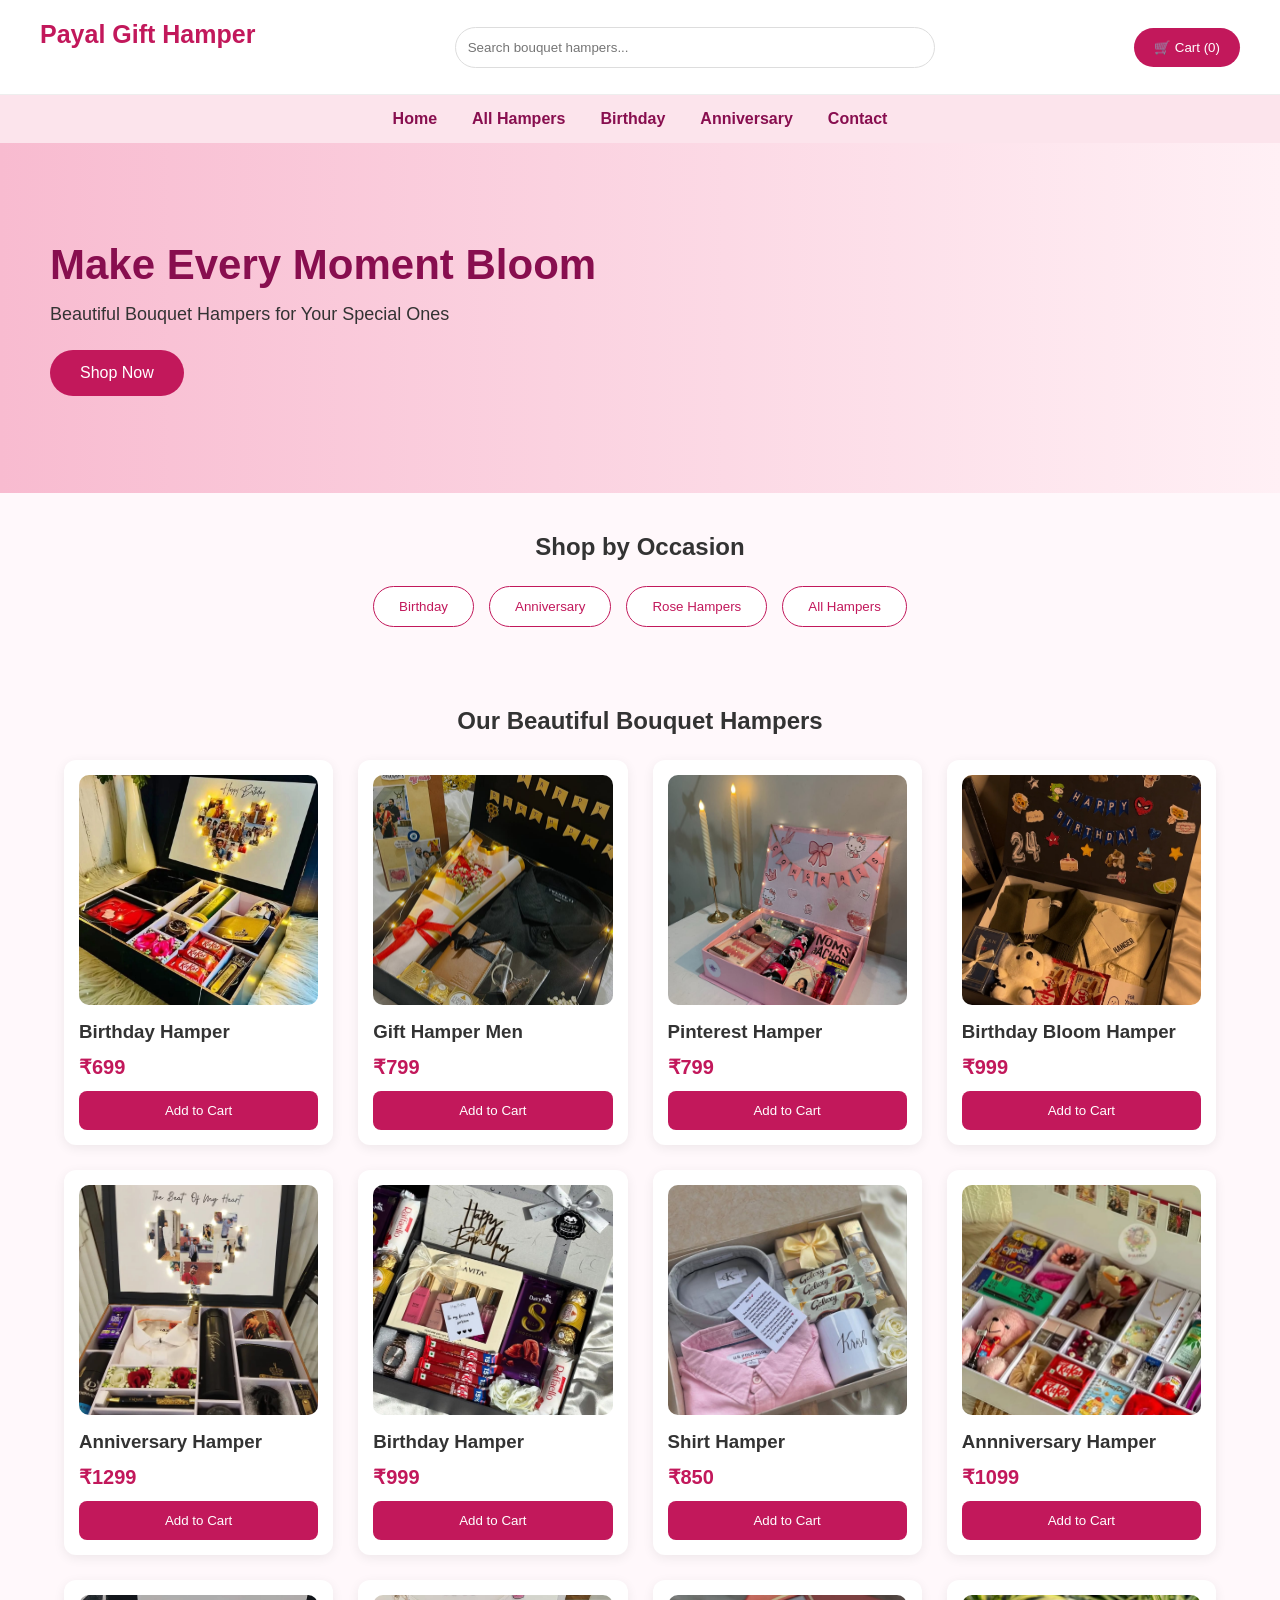
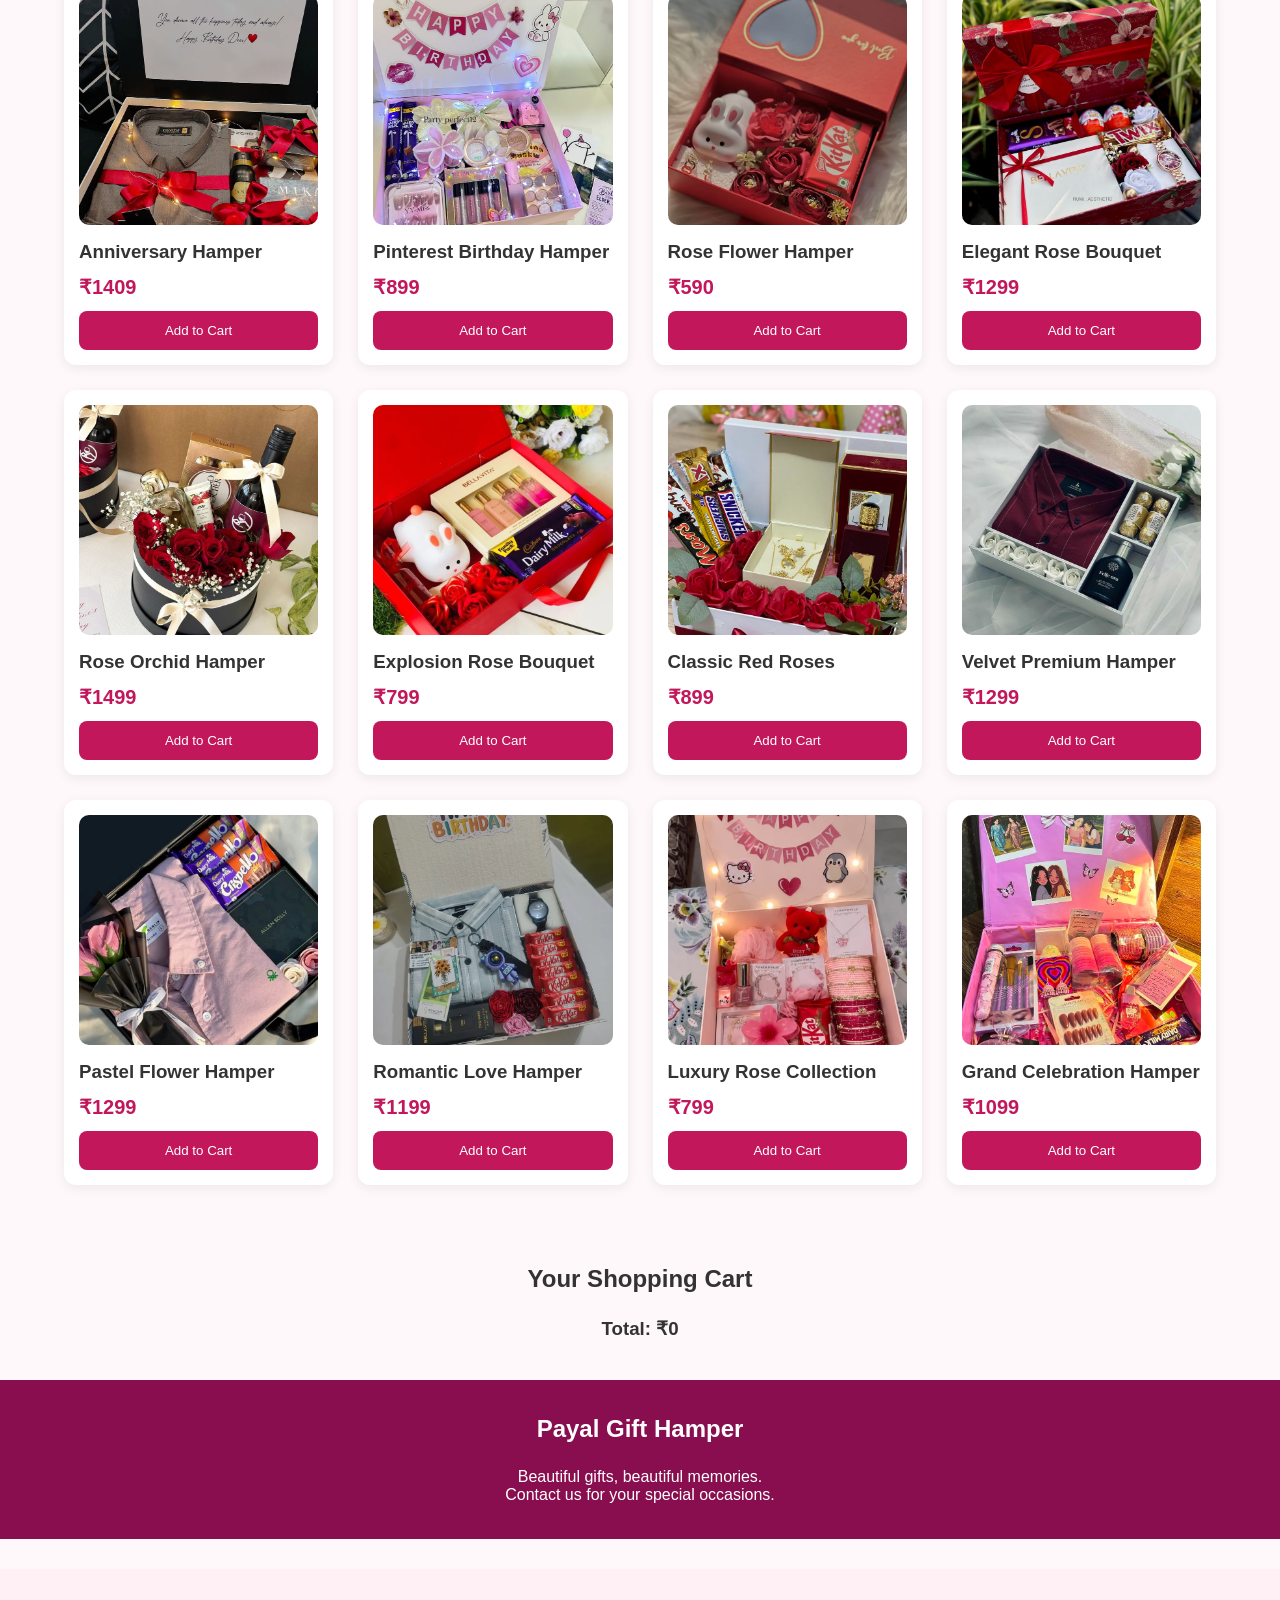
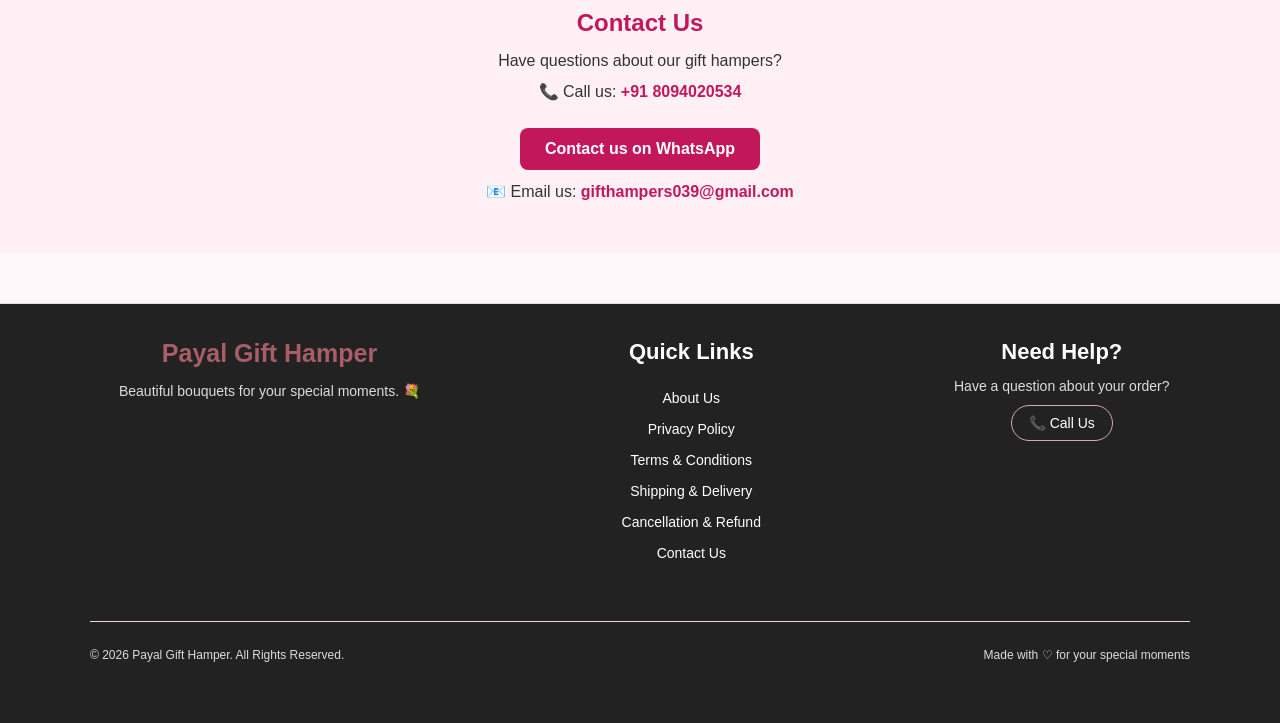
<file: index.html>
<!DOCTYPE html>
<html lang="en">
<head>
    <meta charset="UTF-8">
    <meta name="viewport" content="width=device-width, initial-scale=1.0">
    <title>Payal Gift Hamper | Bouquet Hampers</title>
    <link rel="stylesheet" href="style.css">
</head>
<body>

    <!-- Header -->
    <header>
        <h2 class="logo">Payal Gift Hamper</h2>

        <input type="text" id="search"
               placeholder="Search bouquet hampers...">

        <button onclick="window.location.href='cart.html'">
    🛒 Cart (<span id="cart-count">0</span>)
</button>
    </header>

    <!-- Navigation -->
    <nav>
        <a href="#">Home</a>
        <a href="#products">All Hampers</a>
        <a href="#products">Birthday</a>
        <a href="#products">Anniversary</a>
        <a href="#contact">Contact</a>
    </nav>

    <!-- Banner -->
    <section class="banner">
        <div>
            <h1>Make Every Moment Bloom</h1>
            <p>Beautiful Bouquet Hampers for Your Special Ones</p>
            <a href="#products" class="shop-btn">Shop Now</a>
        </div>
    </section>

    <!-- Categories -->
    <section class="categories">
        <h2>Shop by Occasion</h2>
        <div class="category-list">
            <button onclick="filterCategory('Birthday')">Birthday</button>
            <button onclick="filterCategory('Anniversary')">Anniversary</button>
            <button onclick="filterCategory('Rose')">Rose Hampers</button>
            <button onclick="filterCategory('all')">All Hampers</button>
        </div>
    </section>

    <!-- Products -->
    <section id="products">
        <h2>Our Beautiful Bouquet Hampers</h2>

        <div class="products" id="product-list"></div>
    </section>

    <!-- Cart -->
    <section id="cart-section">
        <h2>Your Shopping Cart</h2>
        <div id="cart-items"></div>
        <h3 id="total">Total: ₹0</h3>
    </section>

    <!-- Contact -->
    <footer id="contact">
        <h2>Payal Gift Hamper</h2>
        <p>Beautiful gifts, beautiful memories.</p>
        <p>Contact us for your special occasions.</p>
    </footer>

    <script src="script.js"></script>
</body>
<!-- Contact Us Section -->
<section class="contact-section">
    <h2>Contact Us</h2>
    <p>Have questions about our gift hampers?</p>

    <p>
        📞 Call us:
        <a href="tel:+918094020534">
            +91 8094020534
        </a>
    </p>

    <a href="https://wa.me/918094020534"
       class="contact-btn">
        Contact us on WhatsApp
    </a>

    <p>
    📧 Email us:
    <a href="mailto:gifthampers039@gmail.com">
        gifthampers039@gmail.com
    </a>
</p>
</section>
</html>

<footer class="site-footer">

    <div class="footer-container">

        <div class="footer-brand">
            <h2>Payal Gift Hamper</h2>
            <p>Beautiful bouquets for your special moments. 💐</p>
        </div>

        <div class="footer-links-section">
            <h3>Quick Links</h3>

            <div class="footer-links">
                <a href="about.html">About Us</a>
                <a href="privacy-policy.html">Privacy Policy</a>
                <a href="terms.html">Terms & Conditions</a>
                <a href="shipping-policy.html">Shipping & Delivery</a>
                <a href="refund-policy.html">Cancellation & Refund</a>
                <a href="contact.html">Contact Us</a>
            </div>
        </div>

        <div class="footer-contact">
            <h3>Need Help?</h3>
            <p>Have a question about your order?</p>
            <a href="tel:+918094020534" class="footer-call">
                📞 Call Us
            </a>
        </div>

    </div>

    <div class="footer-bottom">
        <p>© 2026 Payal Gift Hamper. All Rights Reserved.</p>
        <p>Made with ♡ for your special moments</p>
    </div>

</footer>
</file>
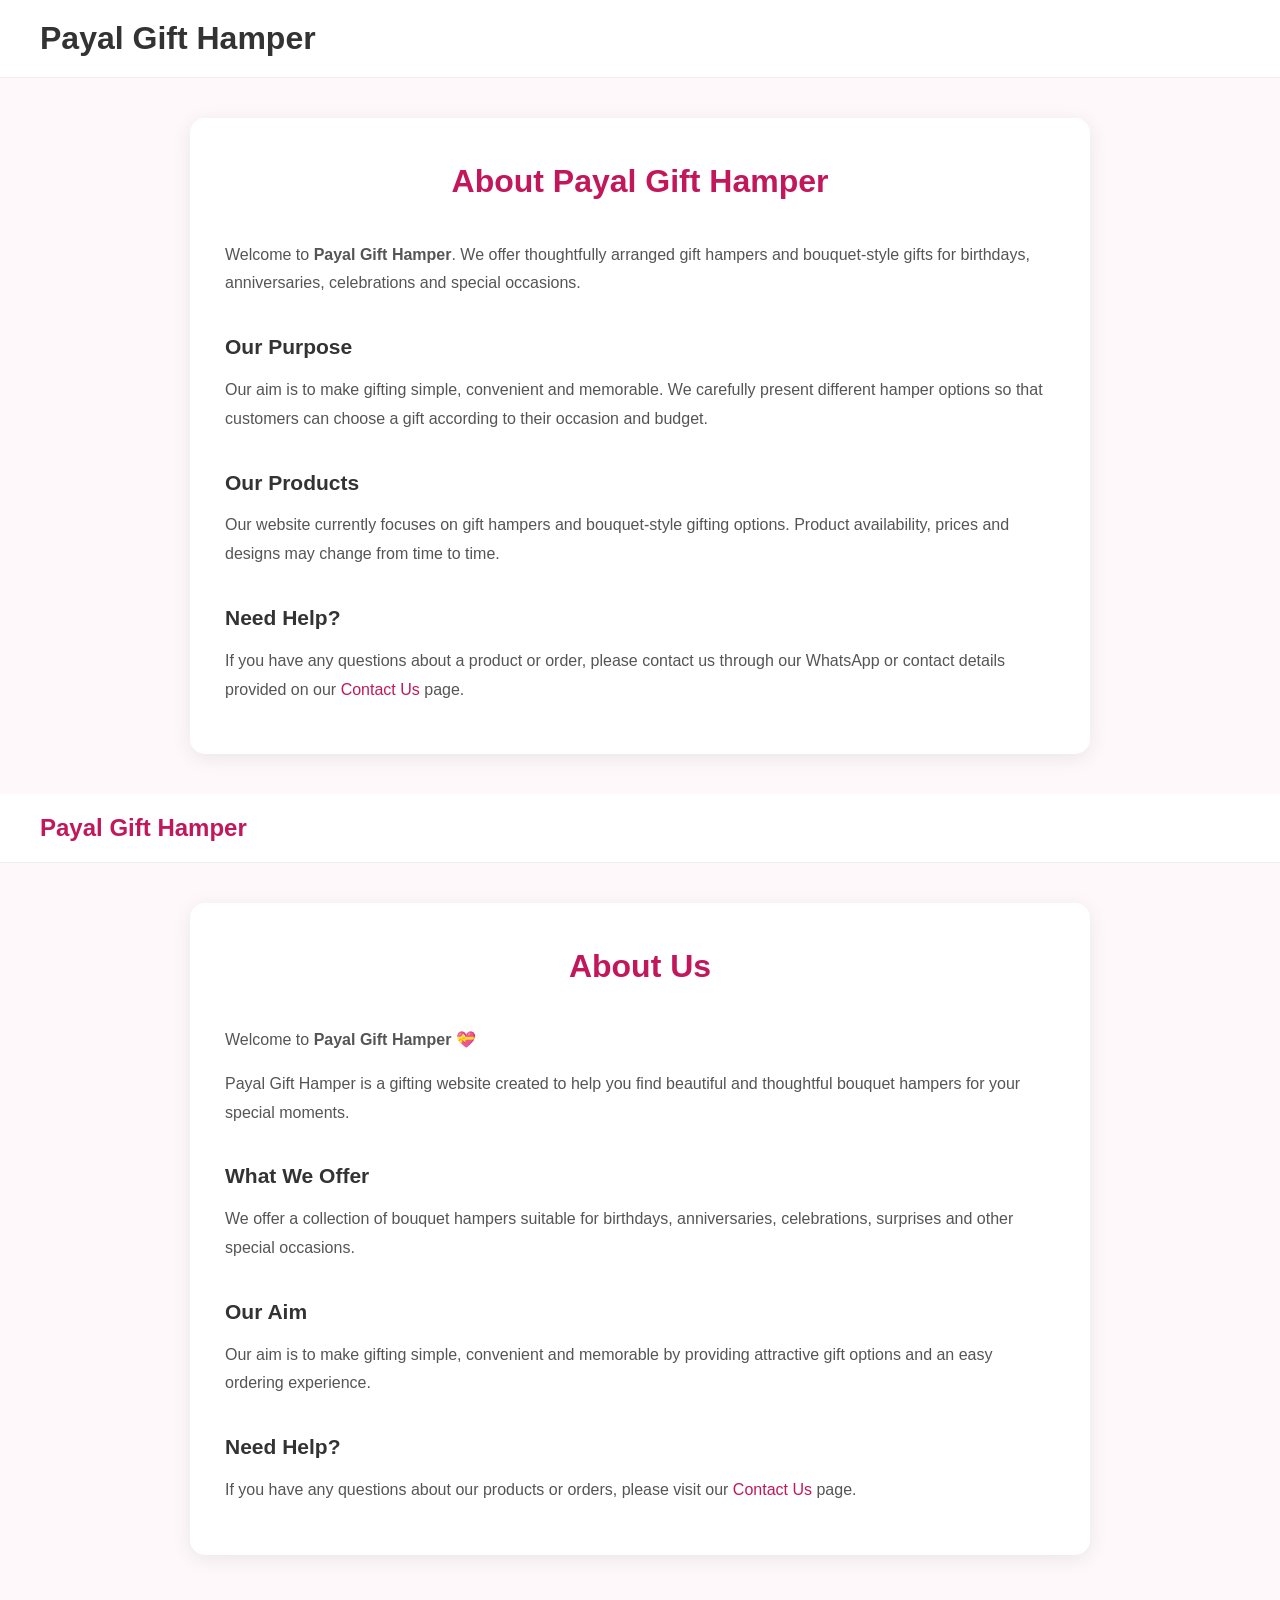
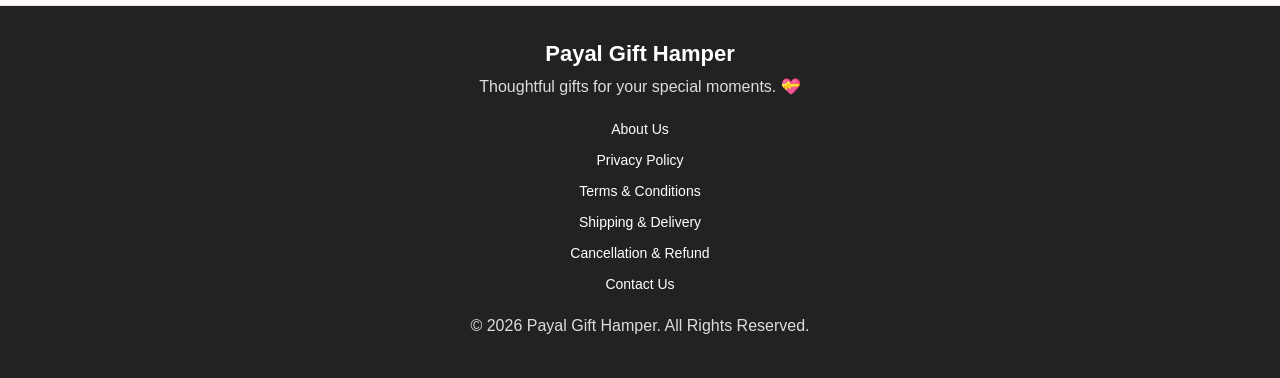
<file: about.html>
<!DOCTYPE html>
<html lang="en">
<head>
    <meta charset="UTF-8">
    <meta name="viewport" content="width=device-width, initial-scale=1.0">
    <title>About Us | Payal Gift Hamper</title>
    <link rel="stylesheet" href="style.css">
</head>

<body>

<header>
    <h1>Payal Gift Hamper</h1>
</header>

<main class="policy-page">

    <h1>About Payal Gift Hamper</h1>

    <p>
        Welcome to <strong>Payal Gift Hamper</strong>.
        We offer thoughtfully arranged gift hampers and bouquet-style
        gifts for birthdays, anniversaries, celebrations and special occasions.
    </p>

    <h2>Our Purpose</h2>

    <p>
        Our aim is to make gifting simple, convenient and memorable.
        We carefully present different hamper options so that customers
        can choose a gift according to their occasion and budget.
    </p>

    <h2>Our Products</h2>

    <p>
        Our website currently focuses on gift hampers and bouquet-style
        gifting options. Product availability, prices and designs may
        change from time to time.
    </p>

    <h2>Need Help?</h2>

    <p>
        If you have any questions about a product or order, please contact
        us through our WhatsApp or contact details provided on our
        <a href="contact.html">Contact Us</a> page.
    </p>

</main>

</body>
</html>

<!DOCTYPE html>
<html lang="en">
<head>
    <meta charset="UTF-8">
    <meta name="viewport" content="width=device-width, initial-scale=1.0">
    <title>About Us | Payal Gift Hamper</title>
    <link rel="stylesheet" href="style.css">
</head>
<body>

<header>
    <a href="index.html" class="brand-logo">Payal Gift Hamper</a>
</header>

<main class="policy-page">
    <h1>About Us</h1>

    <p>
        Welcome to <strong>Payal Gift Hamper</strong> 💝
    </p>

    <p>
        Payal Gift Hamper is a gifting website created to help you find
        beautiful and thoughtful bouquet hampers for your special moments.
    </p>

    <h2>What We Offer</h2>

    <p>
        We offer a collection of bouquet hampers suitable for birthdays,
        anniversaries, celebrations, surprises and other special occasions.
    </p>

    <h2>Our Aim</h2>

    <p>
        Our aim is to make gifting simple, convenient and memorable by
        providing attractive gift options and an easy ordering experience.
    </p>

    <h2>Need Help?</h2>

    <p>
        If you have any questions about our products or orders, please visit
        our <a href="contact.html">Contact Us</a> page.
    </p>
</main>

<footer class="site-footer">
    <h3>Payal Gift Hamper</h3>
    <p>Thoughtful gifts for your special moments. 💝</p>

    <div class="footer-links">
        <a href="about.html">About Us</a>
        <a href="privacy-policy.html">Privacy Policy</a>
        <a href="terms.html">Terms & Conditions</a>
        <a href="shipping-policy.html">Shipping & Delivery</a>
        <a href="refund-policy.html">Cancellation & Refund</a>
        <a href="contact.html">Contact Us</a>
    </div>

    <p>© 2026 Payal Gift Hamper. All Rights Reserved.</p>
</footer>

</body>
</html>
</file>
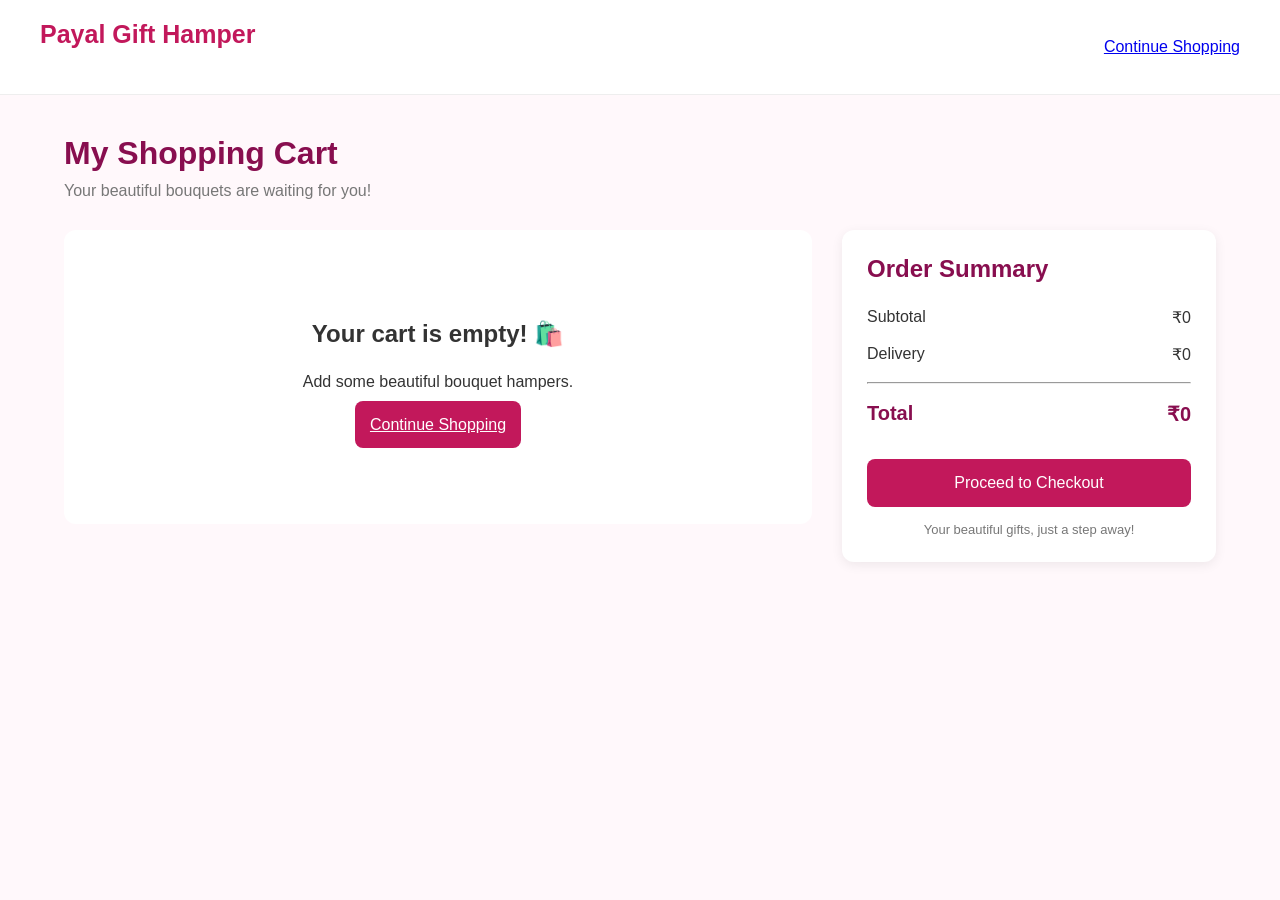
<file: cart.html>
<!DOCTYPE html>
<html lang="en">
<head>
    <meta charset="UTF-8">
    <meta name="viewport" content="width=device-width, initial-scale=1.0">

    <title>Shopping Cart | Payal Gift Hamper</title>

    <link rel="stylesheet" href="style.css">
</head>

<body>

    <header>
        <h2 class="logo">Payal Gift Hamper</h2>

        <a href="index.html">Continue Shopping</a>
    </header>

    <main class="cart-page">

        <h1>My Shopping Cart</h1>
        <p class="cart-subtitle">
            Your beautiful bouquets are waiting for you!
        </p>

        <div class="cart-layout">

            <!-- Cart Products -->
            <section class="cart-products">

                <div id="cart-items"></div>

            </section>

            <!-- Order Summary -->
            <aside class="order-summary">

                <h2>Order Summary</h2>

                <div class="summary-row">
                    <span>Subtotal</span>
                    <span id="subtotal">₹0</span>
                </div>

                <div class="summary-row">
                    <span>Delivery</span>
                    <span id="delivery">₹0</span>
                </div>

                <hr>

                <div class="summary-row total-row">
                    <strong>Total</strong>
                    <strong id="total">₹0</strong>
                </div>

                <button class="checkout-btn"
        onclick="window.location.href='checkout.html'">
    Proceed to Checkout
</button>

                <p class="secure-text">
                    Your beautiful gifts, just a step away!
                </p>

            </aside>

        </div>

    </main>

    <script src="cart.js"></script>

</body>
</html>
</file>
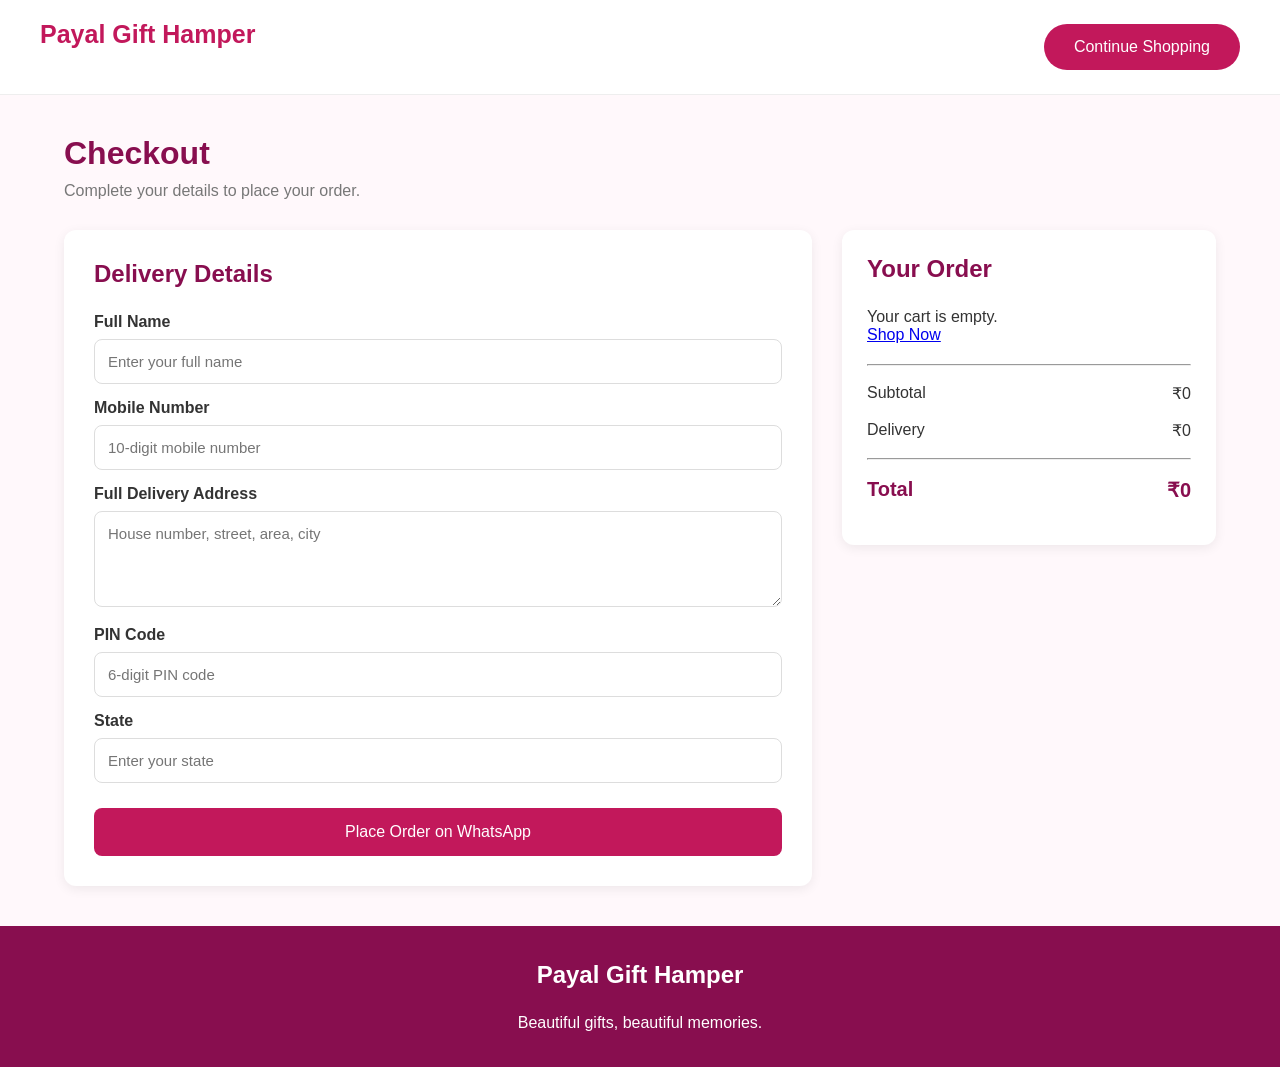
<file: checkout.html>
<!DOCTYPE html>
<html lang="en">
<head>
    <meta charset="UTF-8">
    <meta name="viewport" content="width=device-width, initial-scale=1.0">

    <title>Checkout | Payal Gift Hamper</title>

    <link rel="stylesheet" href="style.css">
</head>

<body>

    <!-- Header -->
    <header>
        <h2 class="logo">Payal Gift Hamper</h2>

        <a href="index.html" class="shop-btn">
            Continue Shopping
        </a>
    </header>

    <!-- Checkout -->
    <main class="checkout-page">

        <h1>Checkout</h1>
        <p class="cart-subtitle">
            Complete your details to place your order.
        </p>

        <div class="checkout-layout">

            <!-- Customer Details Form -->
            <section class="checkout-form">

                <h2>Delivery Details</h2>

                <form id="checkout-form">

                    <label for="customer-name">
                        Full Name
                    </label>

                    <input
                        type="text"
                        id="customer-name"
                        placeholder="Enter your full name"
                        required
                    >

                    <label for="customer-phone">
                        Mobile Number
                    </label>

                    <input
                        type="tel"
                        id="customer-phone"
                        placeholder="10-digit mobile number"
                        pattern="[6-9][0-9]{9}"
                        maxlength="10"
                        required
                    >

                    <label for="customer-address">
                        Full Delivery Address
                    </label>

                    <textarea
                        id="customer-address"
                        rows="4"
                        placeholder="House number, street, area, city"
                        required
                    ></textarea>

                    <label for="customer-pincode">
                        PIN Code
                    </label>

                    <input
                        type="text"
                        id="customer-pincode"
                        placeholder="6-digit PIN code"
                        pattern="[0-9]{6}"
                        maxlength="6"
                        required
                    >

                    <label for="customer-state">
                        State
                    </label>

                    <input
                        type="text"
                        id="customer-state"
                        placeholder="Enter your state"
                        required
                    >

                    <button type="submit" class="checkout-btn">
    Place Order on WhatsApp
</button>

                </form>

            </section>

            <!-- Order Summary -->
            <aside class="order-summary">

                <h2>Your Order</h2>

                <div id="checkout-items"></div>

                <hr>

                <div class="summary-row">
                    <span>Subtotal</span>
                    <span id="checkout-subtotal">₹0</span>
                </div>

                <div class="summary-row">
                    <span>Delivery</span>
                    <span id="checkout-delivery">₹0</span>
                </div>

                <hr>

                <div class="summary-row total-row">
                    <strong>Total</strong>
                    <strong id="checkout-total">₹0</strong>
                </div>

            </aside>

        </div>

    </main>

    <footer>
        <h2>Payal Gift Hamper</h2>
        <p>Beautiful gifts, beautiful memories.</p>
    </footer>

    <script src="checkout.js"></script>

</body>
</html>
</file>
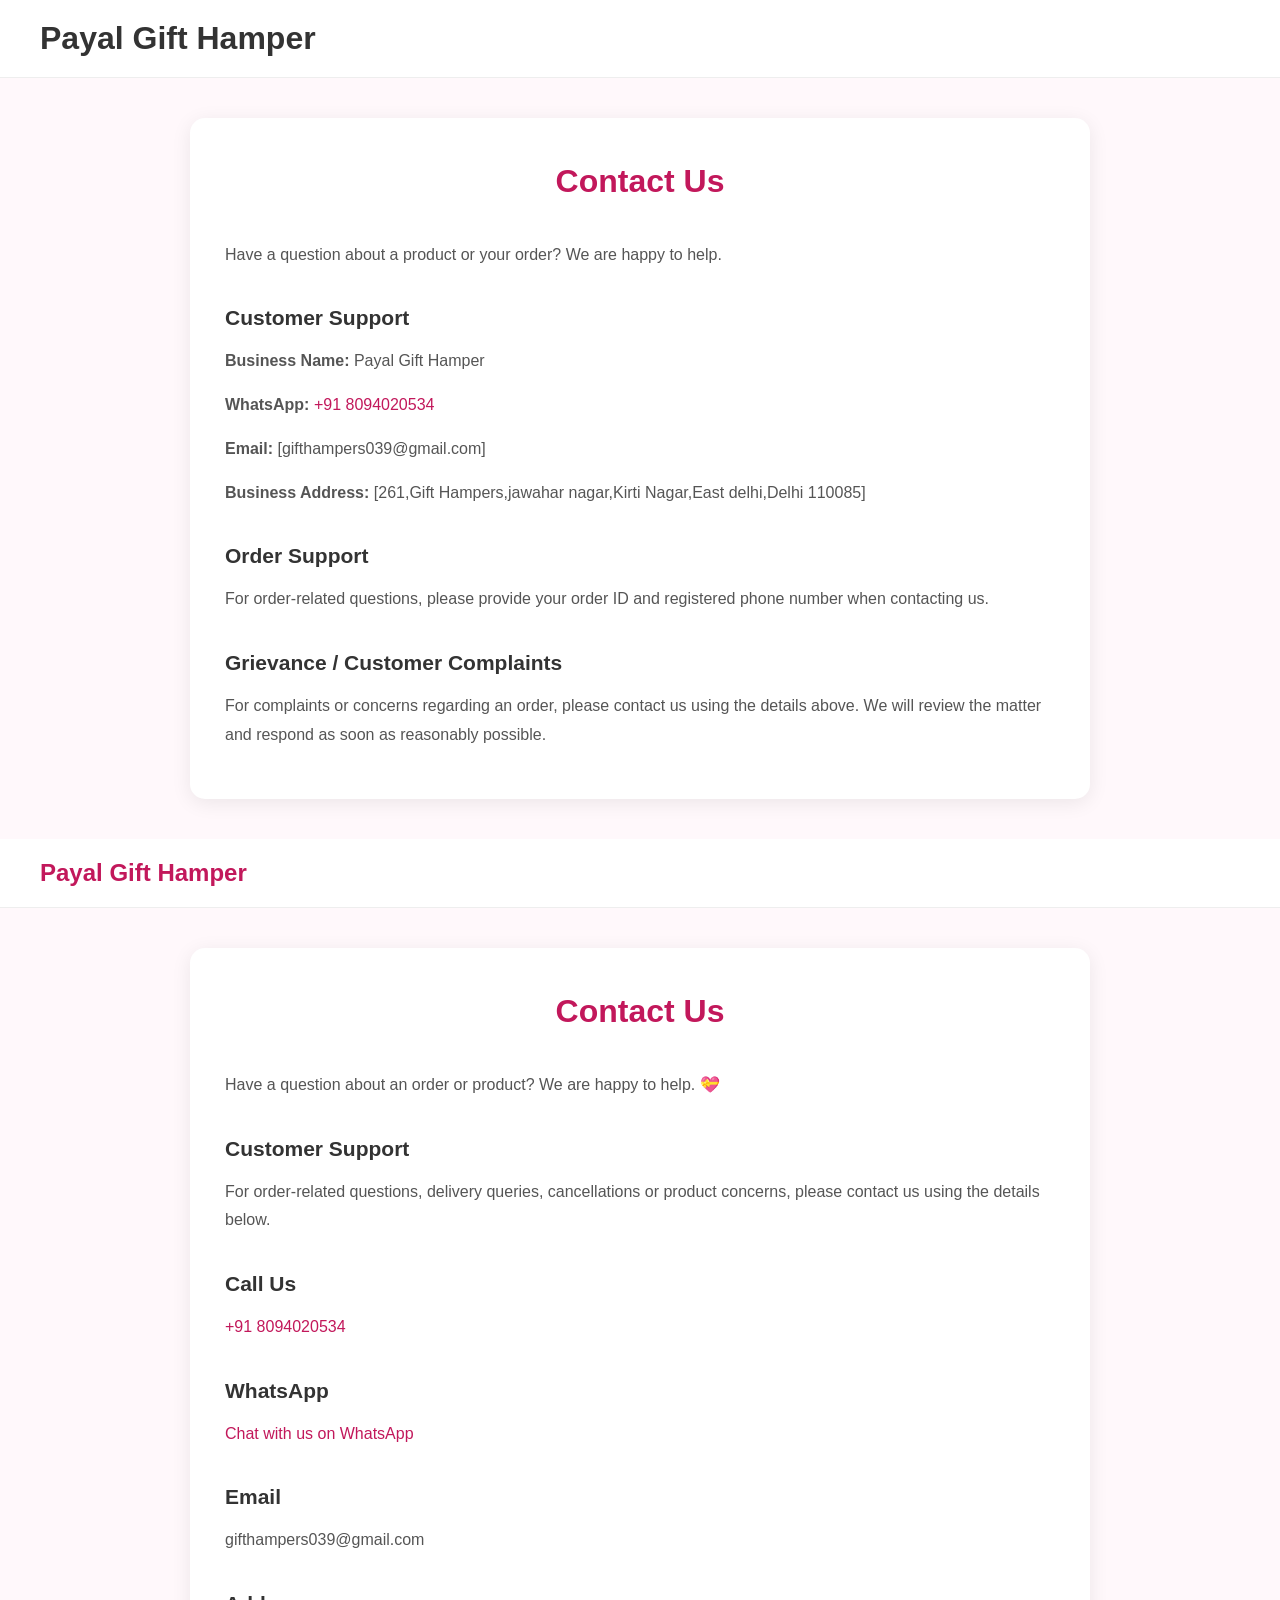
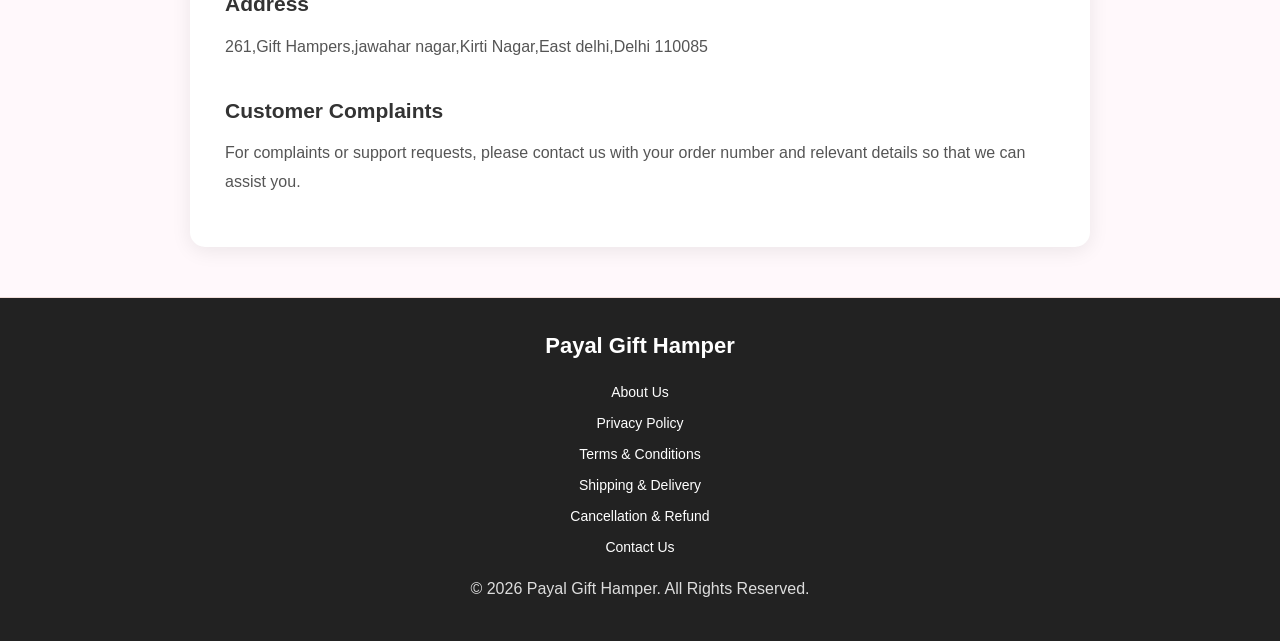
<file: contact.html>
<!DOCTYPE html>
<html lang="en">
<head>
    <meta charset="UTF-8">
    <meta name="viewport" content="width=device-width, initial-scale=1.0">
    <title>Contact Us | Payal Gift Hamper</title>
    <link rel="stylesheet" href="style.css">
</head>

<body>

<header>
    <h1>Payal Gift Hamper</h1>
</header>

<main class="policy-page">

    <h1>Contact Us</h1>

    <p>
        Have a question about a product or your order?
        We are happy to help.
    </p>

    <h2>Customer Support</h2>

    <p>
        <strong>Business Name:</strong> Payal Gift Hamper
    </p>

    <p>
        <strong>WhatsApp:</strong>
        <a href="https://wa.me/918094020534">
            +91 8094020534
        </a>
    </p>

    <p>
        <strong>Email:</strong>
        [gifthampers039@gmail.com]
    </p>

    <p>
        <strong>Business Address:</strong>
        [261,Gift Hampers,jawahar nagar,Kirti Nagar,East delhi,Delhi 110085]
    </p>

    <h2>Order Support</h2>

    <p>
        For order-related questions, please provide your order ID and
        registered phone number when contacting us.
    </p>

    <h2>Grievance / Customer Complaints</h2>

    <p>
        For complaints or concerns regarding an order, please contact us
        using the details above. We will review the matter and respond
        as soon as reasonably possible.
    </p>

</main>

</body>
</html>

<!DOCTYPE html>
<html lang="en">
<head>
    <meta charset="UTF-8">
    <meta name="viewport" content="width=device-width, initial-scale=1.0">
    <title>Contact Us | Payal Gift Hamper</title>
    <link rel="stylesheet" href="style.css">
</head>
<body>

<header>
    <a href="index.html" class="brand-logo">Payal Gift Hamper</a>
</header>

<main class="policy-page">
    <h1>Contact Us</h1>

    <p>
        Have a question about an order or product? We are happy to help. 💝
    </p>

    <h2>Customer Support</h2>

    <p>
        For order-related questions, delivery queries, cancellations or
        product concerns, please contact us using the details below.
    </p>

    <h2>Call Us</h2>

    <p>
        <a href="tel:+918094020534">+91 8094020534</a>
    </p>

    <h2>WhatsApp</h2>

    <p>
        <a href="https://wa.me/918094020534" target="_blank">
            Chat with us on WhatsApp
        </a>
    </p>

    <h2>Email</h2>

    <p>
        gifthampers039@gmail.com
    </p>

    <h2>Address</h2>

    <p>
        261,Gift Hampers,jawahar nagar,Kirti Nagar,East delhi,Delhi 110085
    </p>

    <h2>Customer Complaints</h2>

    <p>
        For complaints or support requests, please contact us with your
        order number and relevant details so that we can assist you.
    </p>
</main>

<footer class="site-footer">
    <h3>Payal Gift Hamper</h3>

    <div class="footer-links">
        <a href="about.html">About Us</a>
        <a href="privacy-policy.html">Privacy Policy</a>
        <a href="terms.html">Terms & Conditions</a>
        <a href="shipping-policy.html">Shipping & Delivery</a>
        <a href="refund-policy.html">Cancellation & Refund</a>
        <a href="contact.html">Contact Us</a>
    </div>

    <p>© 2026 Payal Gift Hamper. All Rights Reserved.</p>
</footer>

</body>
</html>
</file>
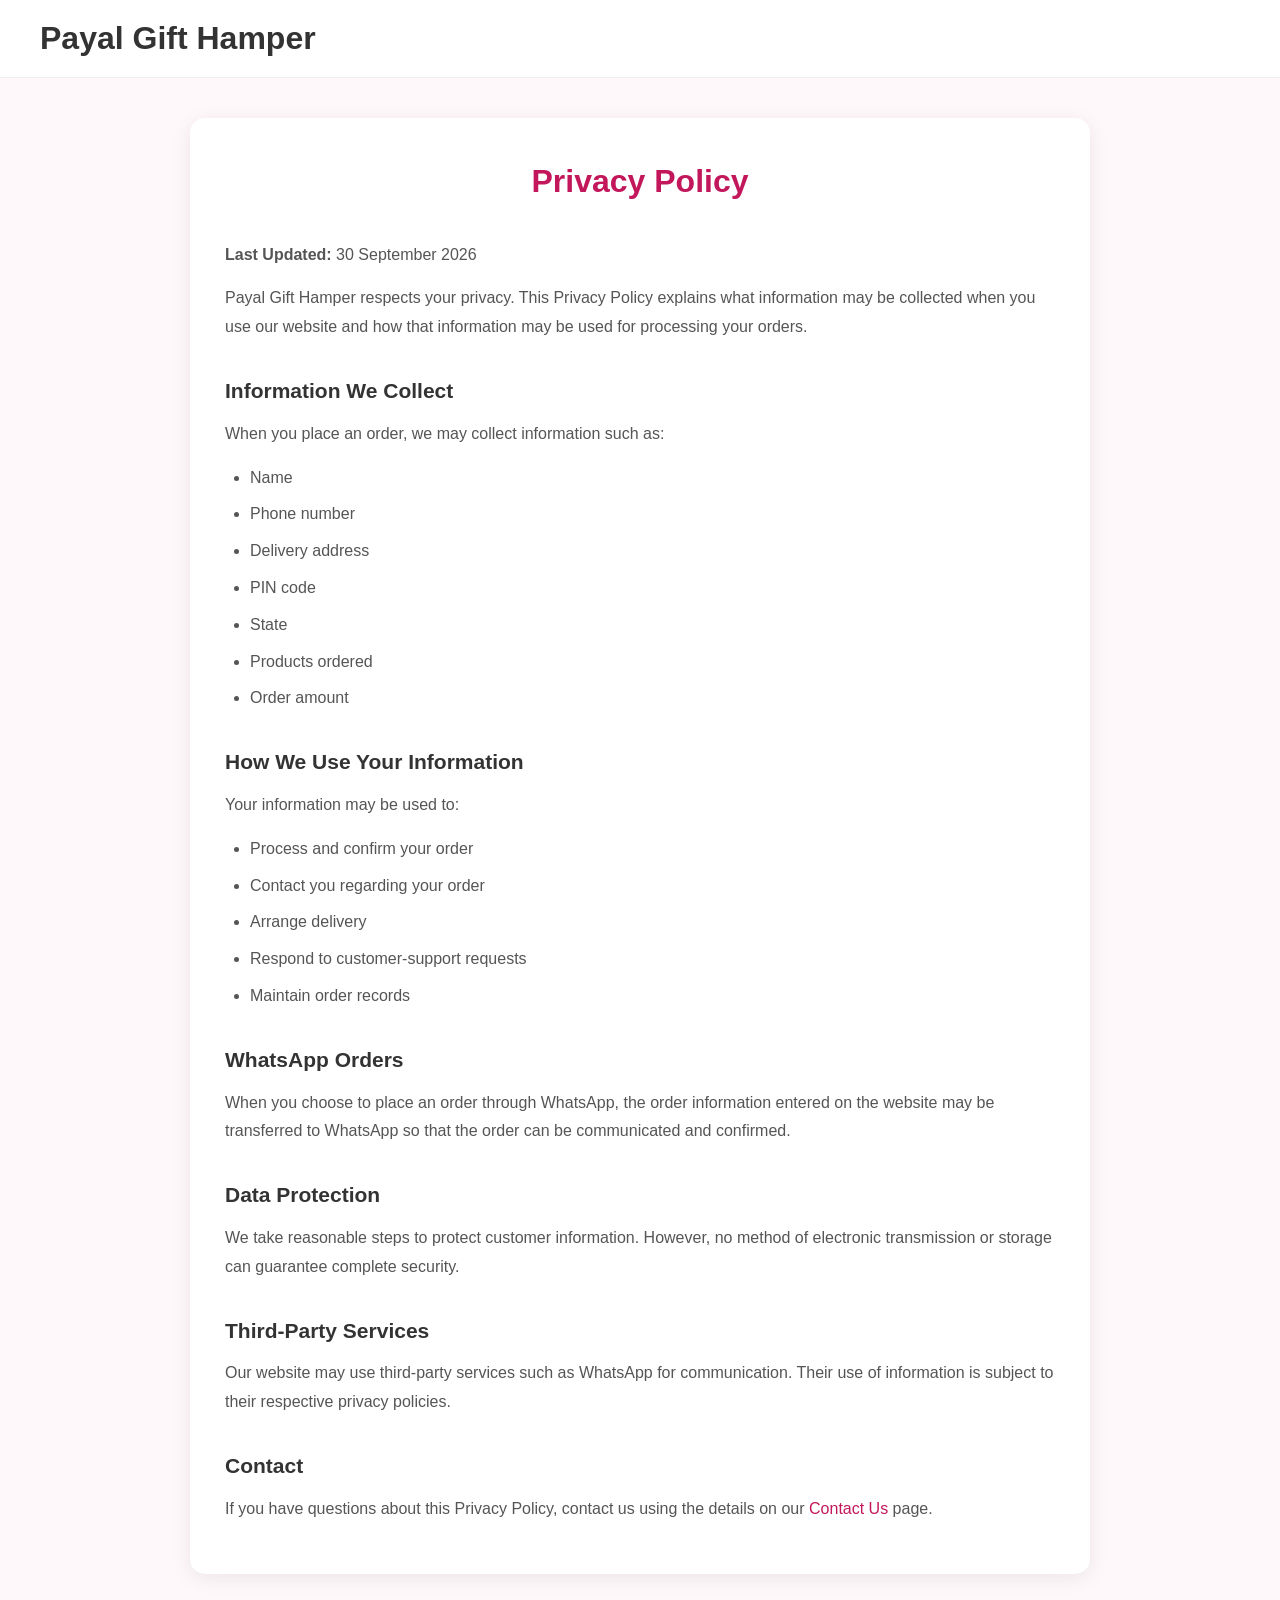
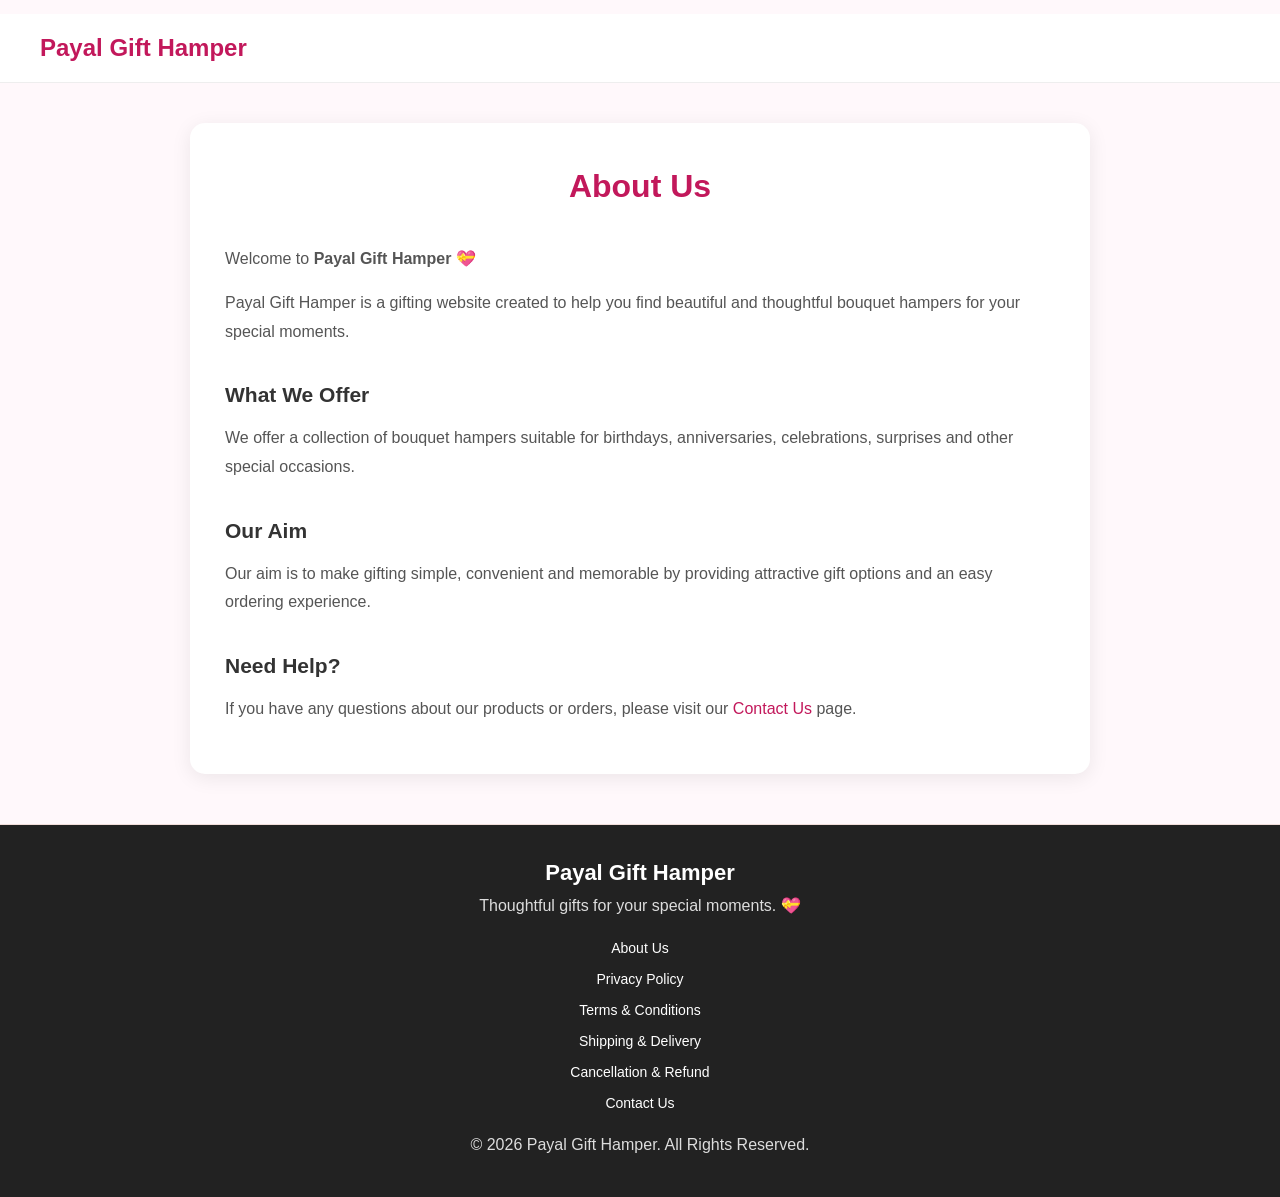
<file: privacy-policy.html>
<!DOCTYPE html>
<html lang="en">
<head>
    <meta charset="UTF-8">
    <meta name="viewport" content="width=device-width, initial-scale=1.0">
    <title>Privacy Policy | Payal Gift Hamper</title>
    <link rel="stylesheet" href="style.css">
</head>

<body>

<header>
    <h1>Payal Gift Hamper</h1>
</header>

<main class="policy-page">

    <h1>Privacy Policy</h1>

    <p>
        <strong>Last Updated:</strong> 30 September 2026
    </p>

    <p>
        Payal Gift Hamper respects your privacy. This Privacy Policy
        explains what information may be collected when you use our website
        and how that information may be used for processing your orders.
    </p>

    <h2>Information We Collect</h2>

    <p>
        When you place an order, we may collect information such as:
    </p>

    <ul>
        <li>Name</li>
        <li>Phone number</li>
        <li>Delivery address</li>
        <li>PIN code</li>
        <li>State</li>
        <li>Products ordered</li>
        <li>Order amount</li>
    </ul>

    <h2>How We Use Your Information</h2>

    <p>
        Your information may be used to:
    </p>

    <ul>
        <li>Process and confirm your order</li>
        <li>Contact you regarding your order</li>
        <li>Arrange delivery</li>
        <li>Respond to customer-support requests</li>
        <li>Maintain order records</li>
    </ul>

    <h2>WhatsApp Orders</h2>

    <p>
        When you choose to place an order through WhatsApp, the order
        information entered on the website may be transferred to WhatsApp
        so that the order can be communicated and confirmed.
    </p>

    <h2>Data Protection</h2>

    <p>
        We take reasonable steps to protect customer information.
        However, no method of electronic transmission or storage can
        guarantee complete security.
    </p>

    <h2>Third-Party Services</h2>

    <p>
        Our website may use third-party services such as WhatsApp for
        communication. Their use of information is subject to their
        respective privacy policies.
    </p>

    <h2>Contact</h2>

    <p>
        If you have questions about this Privacy Policy, contact us using
        the details on our <a href="contact.html">Contact Us</a> page.
    </p>

</main>

</body>
</html>

<!DOCTYPE html>
<html lang="en">
<head>
    <meta charset="UTF-8">
    <meta name="viewport" content="width=device-width, initial-scale=1.0">
    <title>About Us | Payal Gift Hamper</title>
    <link rel="stylesheet" href="style.css">
</head>
<body>

<header>
    <a href="index.html" class="brand-logo">Payal Gift Hamper</a>
</header>

<main class="policy-page">
    <h1>About Us</h1>

    <p>
        Welcome to <strong>Payal Gift Hamper</strong> 💝
    </p>

    <p>
        Payal Gift Hamper is a gifting website created to help you find
        beautiful and thoughtful bouquet hampers for your special moments.
    </p>

    <h2>What We Offer</h2>

    <p>
        We offer a collection of bouquet hampers suitable for birthdays,
        anniversaries, celebrations, surprises and other special occasions.
    </p>

    <h2>Our Aim</h2>

    <p>
        Our aim is to make gifting simple, convenient and memorable by
        providing attractive gift options and an easy ordering experience.
    </p>

    <h2>Need Help?</h2>

    <p>
        If you have any questions about our products or orders, please visit
        our <a href="contact.html">Contact Us</a> page.
    </p>
</main>

<footer class="site-footer">
    <h3>Payal Gift Hamper</h3>
    <p>Thoughtful gifts for your special moments. 💝</p>

    <div class="footer-links">
        <a href="about.html">About Us</a>
        <a href="privacy-policy.html">Privacy Policy</a>
        <a href="terms.html">Terms & Conditions</a>
        <a href="shipping-policy.html">Shipping & Delivery</a>
        <a href="refund-policy.html">Cancellation & Refund</a>
        <a href="contact.html">Contact Us</a>
    </div>

    <p>© 2026 Payal Gift Hamper. All Rights Reserved.</p>
</footer>

</body>
</html>
</file>
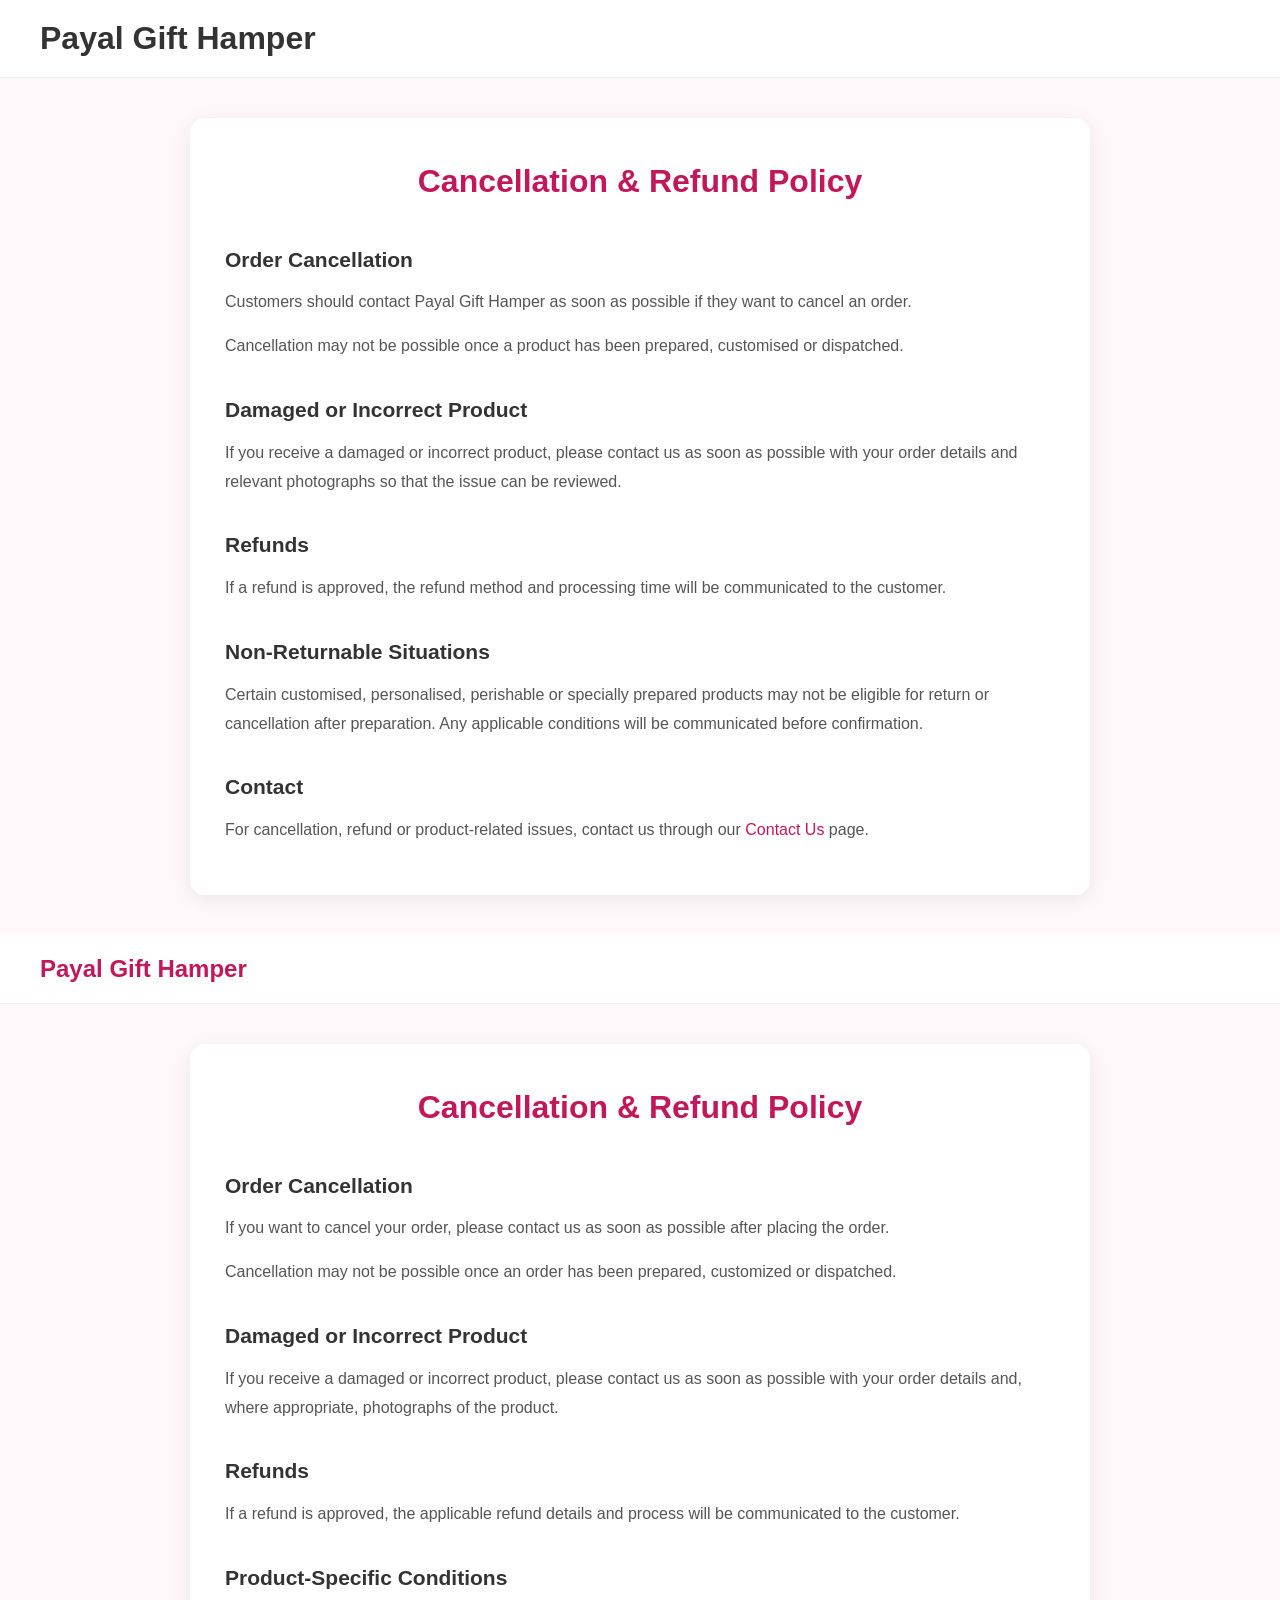
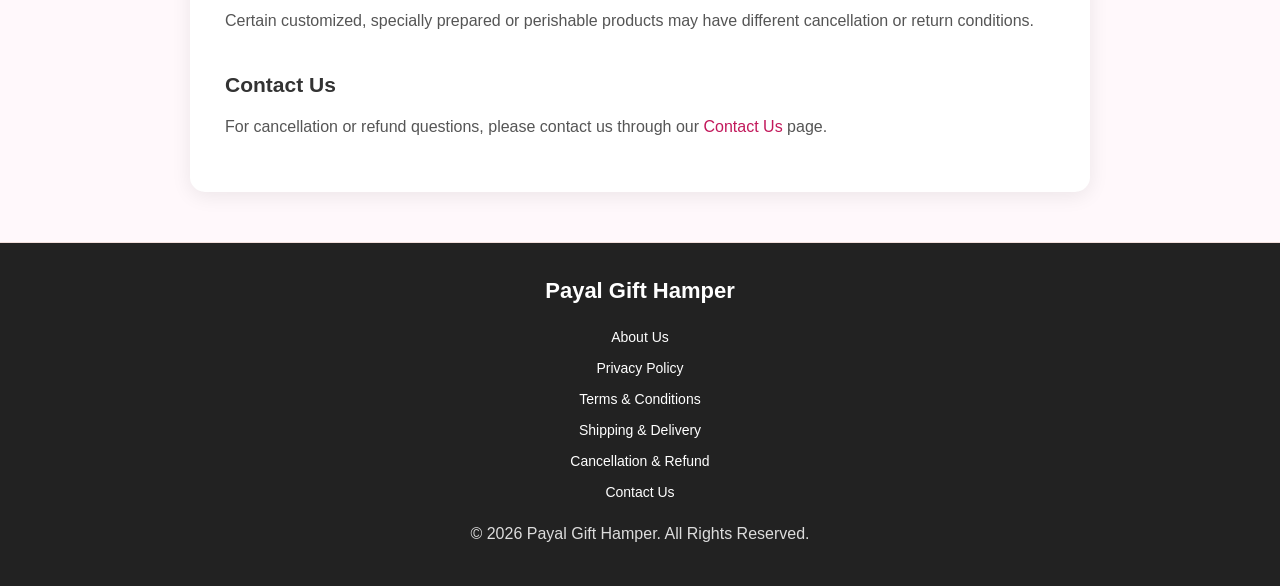
<file: refund-policy.html>
<!DOCTYPE html>
<html lang="en">
<head>
    <meta charset="UTF-8">
    <meta name="viewport" content="width=device-width, initial-scale=1.0">
    <title>Cancellation & Refund Policy | Payal Gift Hamper</title>
    <link rel="stylesheet" href="style.css">
</head>

<body>

<header>
    <h1>Payal Gift Hamper</h1>
</header>

<main class="policy-page">

    <h1>Cancellation & Refund Policy</h1>

    <h2>Order Cancellation</h2>

    <p>
        Customers should contact Payal Gift Hamper as soon as possible if
        they want to cancel an order.
    </p>

    <p>
        Cancellation may not be possible once a product has been prepared,
        customised or dispatched.
    </p>

    <h2>Damaged or Incorrect Product</h2>

    <p>
        If you receive a damaged or incorrect product, please contact us
        as soon as possible with your order details and relevant photographs
        so that the issue can be reviewed.
    </p>

    <h2>Refunds</h2>

    <p>
        If a refund is approved, the refund method and processing time will
        be communicated to the customer.
    </p>

    <h2>Non-Returnable Situations</h2>

    <p>
        Certain customised, personalised, perishable or specially prepared
        products may not be eligible for return or cancellation after
        preparation. Any applicable conditions will be communicated before
        confirmation.
    </p>

    <h2>Contact</h2>

    <p>
        For cancellation, refund or product-related issues, contact us
        through our <a href="contact.html">Contact Us</a> page.
    </p>

</main>

</body>
</html>

<!DOCTYPE html>
<html lang="en">
<head>
    <meta charset="UTF-8">
    <meta name="viewport" content="width=device-width, initial-scale=1.0">
    <title>Cancellation & Refund | Payal Gift Hamper</title>
    <link rel="stylesheet" href="style.css">
</head>
<body>

<header>
    <a href="index.html" class="brand-logo">Payal Gift Hamper</a>
</header>

<main class="policy-page">
    <h1>Cancellation & Refund Policy</h1>

    <h2>Order Cancellation</h2>

    <p>
        If you want to cancel your order, please contact us as soon as
        possible after placing the order.
    </p>

    <p>
        Cancellation may not be possible once an order has been prepared,
        customized or dispatched.
    </p>

    <h2>Damaged or Incorrect Product</h2>

    <p>
        If you receive a damaged or incorrect product, please contact us
        as soon as possible with your order details and, where appropriate,
        photographs of the product.
    </p>

    <h2>Refunds</h2>

    <p>
        If a refund is approved, the applicable refund details and process
        will be communicated to the customer.
    </p>

    <h2>Product-Specific Conditions</h2>

    <p>
        Certain customized, specially prepared or perishable products may
        have different cancellation or return conditions.
    </p>

    <h2>Contact Us</h2>

    <p>
        For cancellation or refund questions, please contact us through our
        <a href="contact.html">Contact Us</a> page.
    </p>
</main>

<footer class="site-footer">
    <h3>Payal Gift Hamper</h3>

    <div class="footer-links">
        <a href="about.html">About Us</a>
        <a href="privacy-policy.html">Privacy Policy</a>
        <a href="terms.html">Terms & Conditions</a>
        <a href="shipping-policy.html">Shipping & Delivery</a>
        <a href="refund-policy.html">Cancellation & Refund</a>
        <a href="contact.html">Contact Us</a>
    </div>

    <p>© 2026 Payal Gift Hamper. All Rights Reserved.</p>
</footer>

</body>
</html>
</file>
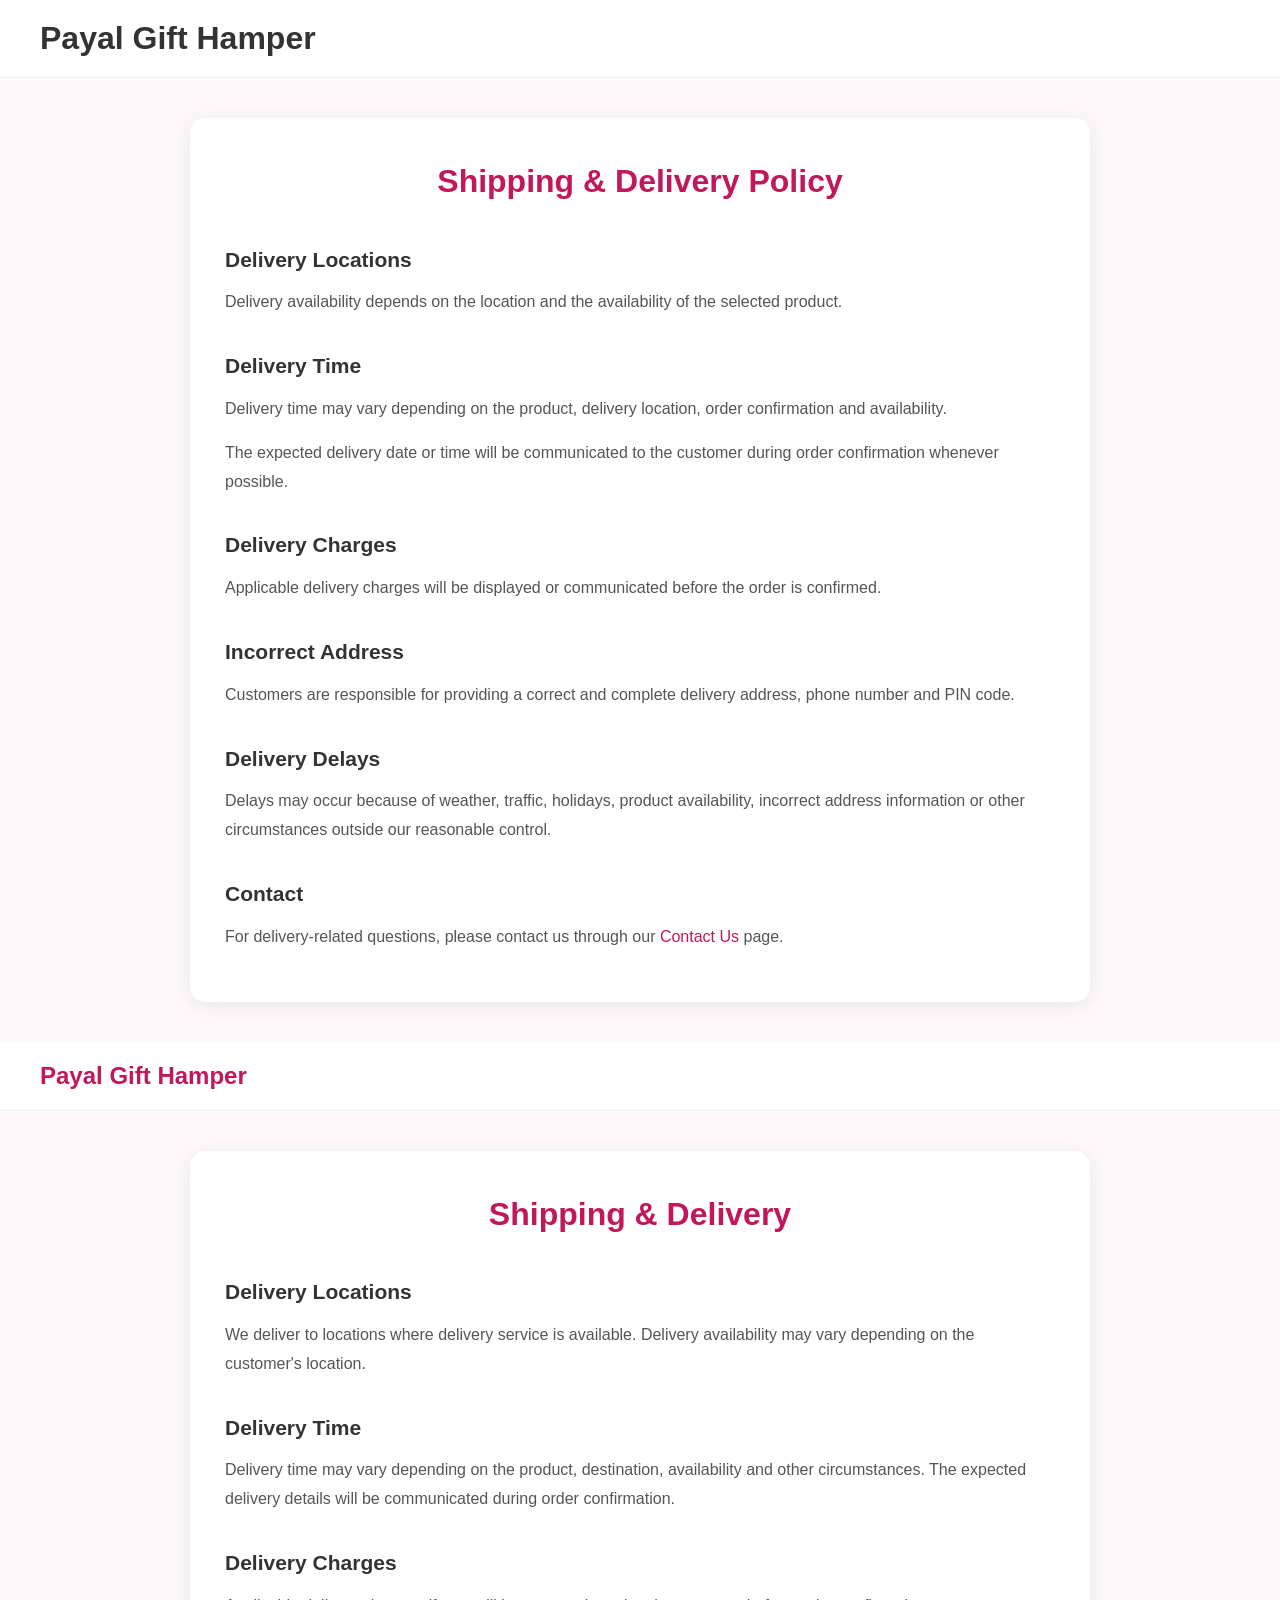
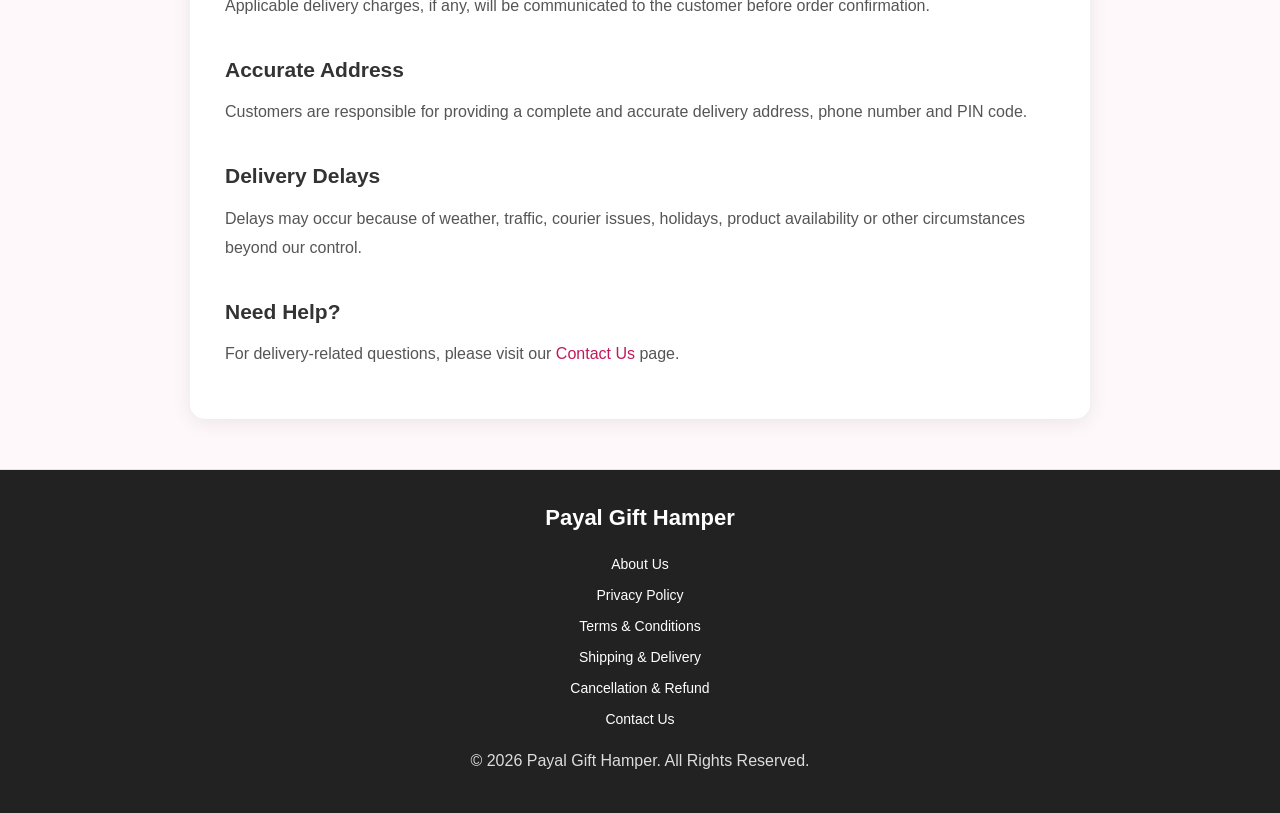
<file: shipping-policy.html>
<!DOCTYPE html>
<html lang="en">
<head>
    <meta charset="UTF-8">
    <meta name="viewport" content="width=device-width, initial-scale=1.0">
    <title>Shipping & Delivery | Payal Gift Hamper</title>
    <link rel="stylesheet" href="style.css">
</head>

<body>

<header>
    <h1>Payal Gift Hamper</h1>
</header>

<main class="policy-page">

    <h1>Shipping & Delivery Policy</h1>

    <h2>Delivery Locations</h2>

    <p>
        Delivery availability depends on the location and the availability
        of the selected product.
    </p>

    <h2>Delivery Time</h2>

    <p>
        Delivery time may vary depending on the product, delivery location,
        order confirmation and availability.
    </p>

    <p>
        The expected delivery date or time will be communicated to the
        customer during order confirmation whenever possible.
    </p>

    <h2>Delivery Charges</h2>

    <p>
        Applicable delivery charges will be displayed or communicated
        before the order is confirmed.
    </p>

    <h2>Incorrect Address</h2>

    <p>
        Customers are responsible for providing a correct and complete
        delivery address, phone number and PIN code.
    </p>

    <h2>Delivery Delays</h2>

    <p>
        Delays may occur because of weather, traffic, holidays,
        product availability, incorrect address information or other
        circumstances outside our reasonable control.
    </p>

    <h2>Contact</h2>

    <p>
        For delivery-related questions, please contact us through our
        <a href="contact.html">Contact Us</a> page.
    </p>

</main>

</body>
</html>

<!DOCTYPE html>
<html lang="en">
<head>
    <meta charset="UTF-8">
    <meta name="viewport" content="width=device-width, initial-scale=1.0">
    <title>Shipping & Delivery | Payal Gift Hamper</title>
    <link rel="stylesheet" href="style.css">
</head>
<body>

<header>
    <a href="index.html" class="brand-logo">Payal Gift Hamper</a>
</header>

<main class="policy-page">
    <h1>Shipping & Delivery</h1>

    <h2>Delivery Locations</h2>

    <p>
        We deliver to locations where delivery service is available.
        Delivery availability may vary depending on the customer's location.
    </p>

    <h2>Delivery Time</h2>

    <p>
        Delivery time may vary depending on the product, destination,
        availability and other circumstances. The expected delivery details
        will be communicated during order confirmation.
    </p>

    <h2>Delivery Charges</h2>

    <p>
        Applicable delivery charges, if any, will be communicated to the
        customer before order confirmation.
    </p>

    <h2>Accurate Address</h2>

    <p>
        Customers are responsible for providing a complete and accurate
        delivery address, phone number and PIN code.
    </p>

    <h2>Delivery Delays</h2>

    <p>
        Delays may occur because of weather, traffic, courier issues,
        holidays, product availability or other circumstances beyond our
        control.
    </p>

    <h2>Need Help?</h2>

    <p>
        For delivery-related questions, please visit our
        <a href="contact.html">Contact Us</a> page.
    </p>
</main>

<footer class="site-footer">
    <h3>Payal Gift Hamper</h3>

    <div class="footer-links">
        <a href="about.html">About Us</a>
        <a href="privacy-policy.html">Privacy Policy</a>
        <a href="terms.html">Terms & Conditions</a>
        <a href="shipping-policy.html">Shipping & Delivery</a>
        <a href="refund-policy.html">Cancellation & Refund</a>
        <a href="contact.html">Contact Us</a>
    </div>

    <p>© 2026 Payal Gift Hamper. All Rights Reserved.</p>
</footer>

</body>
</html>
</file>
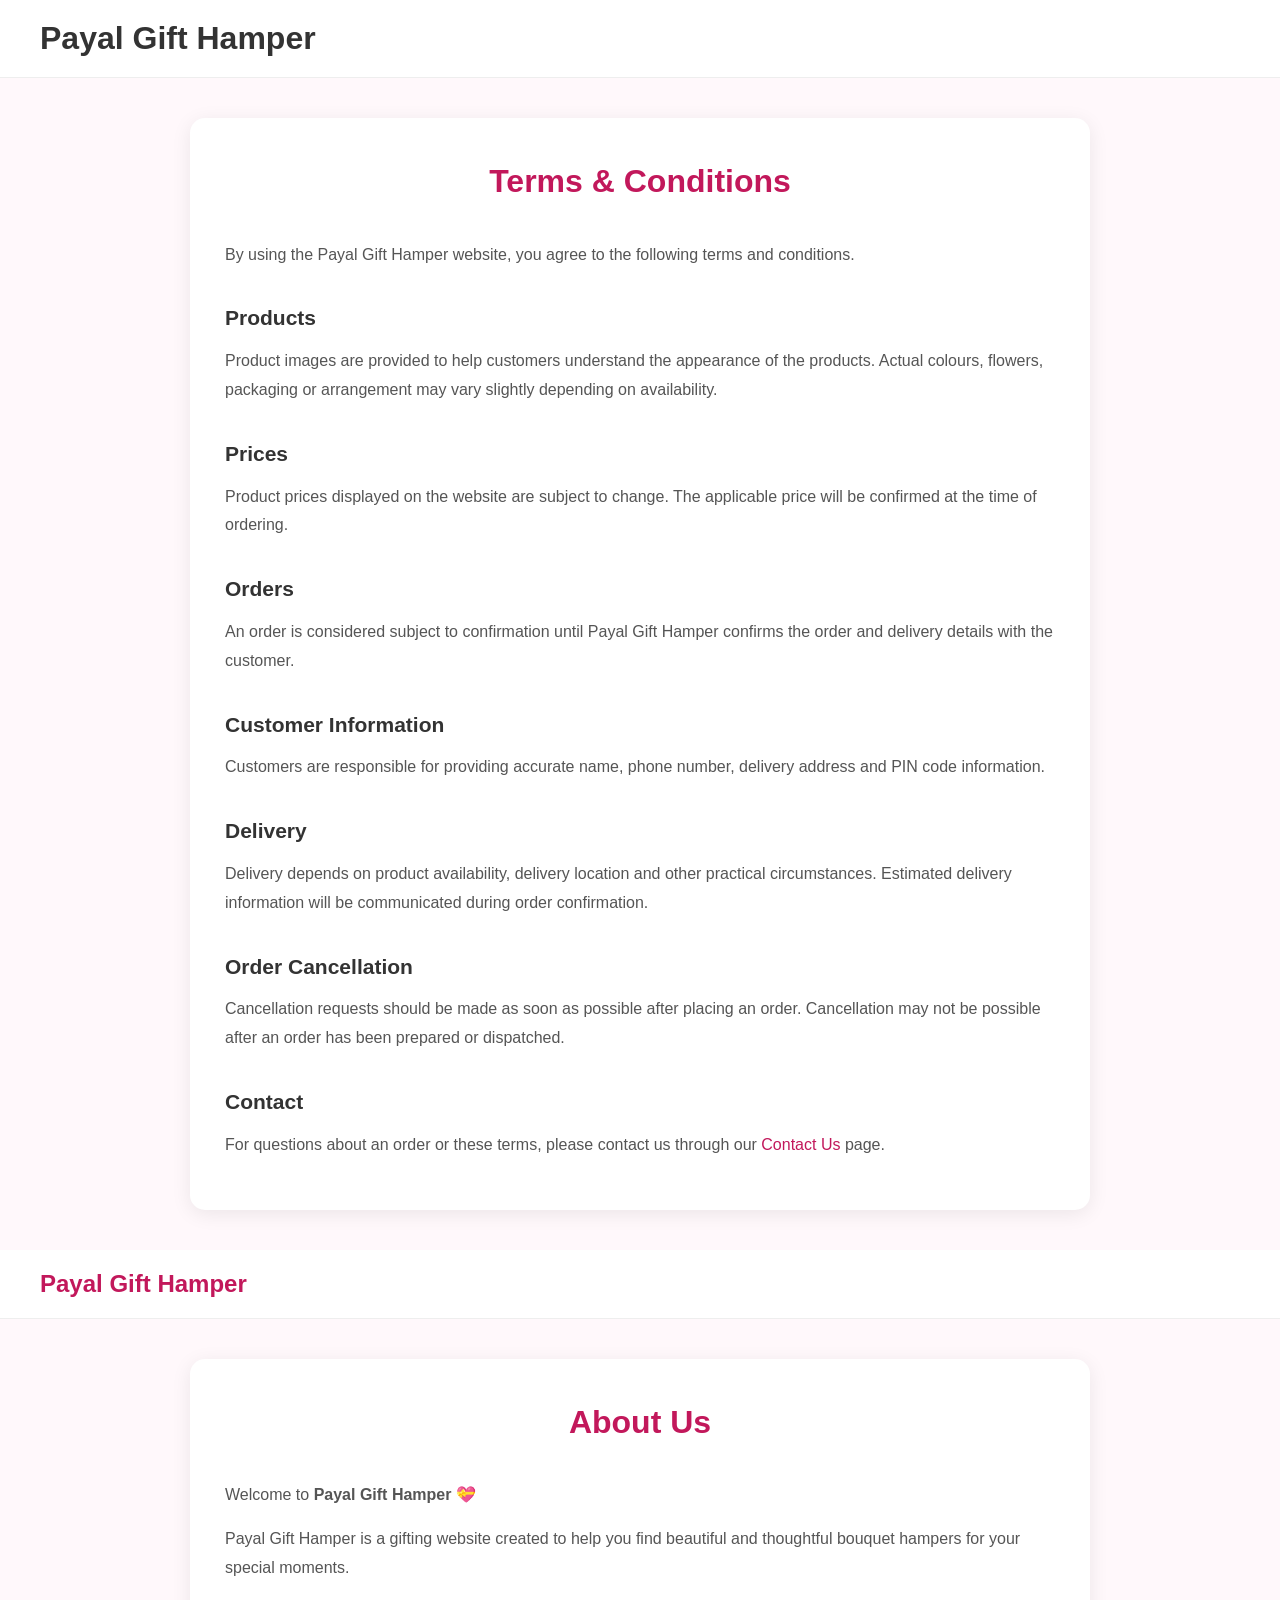
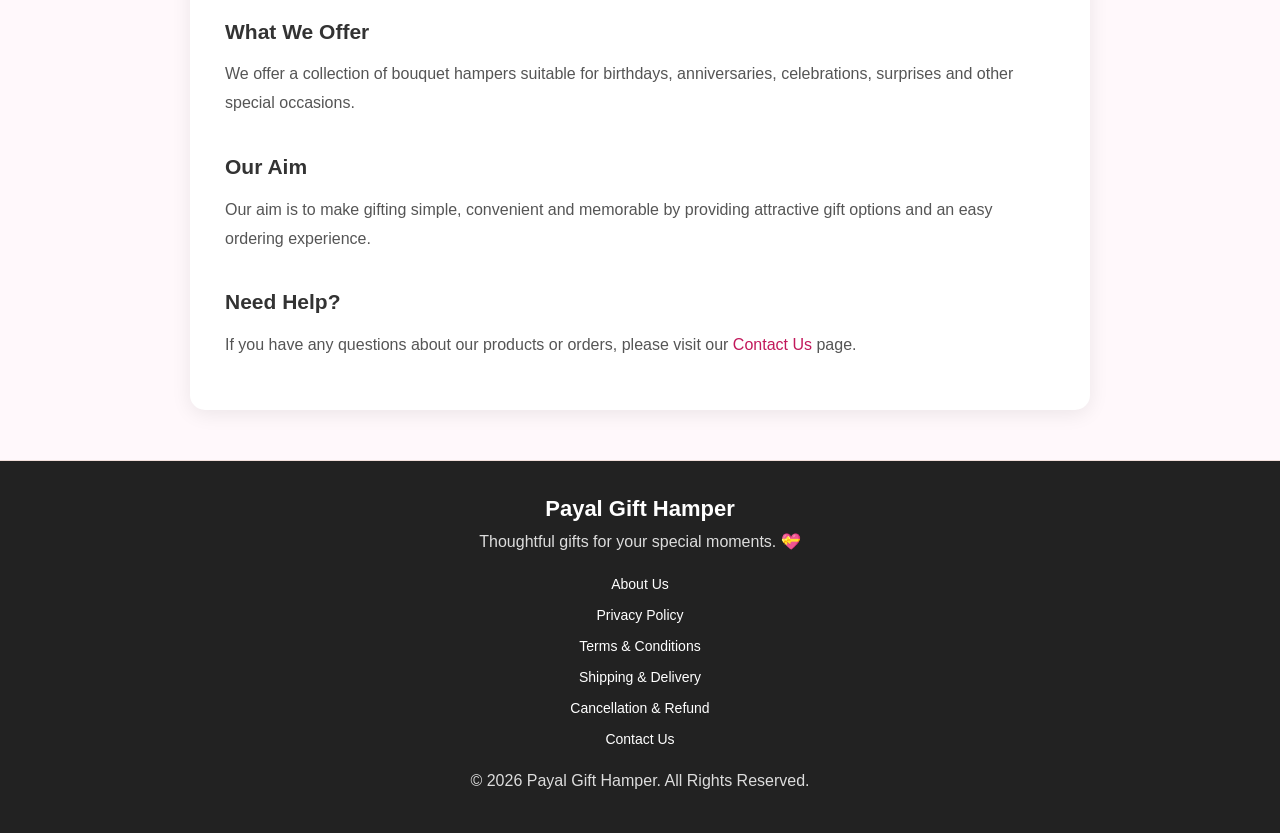
<file: terms.html>
<!DOCTYPE html>
<html lang="en">
<head>
    <meta charset="UTF-8">
    <meta name="viewport" content="width=device-width, initial-scale=1.0">
    <title>Terms & Conditions | Payal Gift Hamper</title>
    <link rel="stylesheet" href="style.css">
</head>

<body>

<header>
    <h1>Payal Gift Hamper</h1>
</header>

<main class="policy-page">

    <h1>Terms & Conditions</h1>

    <p>
        By using the Payal Gift Hamper website, you agree to the following
        terms and conditions.
    </p>

    <h2>Products</h2>

    <p>
        Product images are provided to help customers understand the
        appearance of the products. Actual colours, flowers, packaging or
        arrangement may vary slightly depending on availability.
    </p>

    <h2>Prices</h2>

    <p>
        Product prices displayed on the website are subject to change.
        The applicable price will be confirmed at the time of ordering.
    </p>

    <h2>Orders</h2>

    <p>
        An order is considered subject to confirmation until Payal Gift
        Hamper confirms the order and delivery details with the customer.
    </p>

    <h2>Customer Information</h2>

    <p>
        Customers are responsible for providing accurate name, phone number,
        delivery address and PIN code information.
    </p>

    <h2>Delivery</h2>

    <p>
        Delivery depends on product availability, delivery location and
        other practical circumstances. Estimated delivery information will
        be communicated during order confirmation.
    </p>

    <h2>Order Cancellation</h2>

    <p>
        Cancellation requests should be made as soon as possible after
        placing an order. Cancellation may not be possible after an order
        has been prepared or dispatched.
    </p>

    <h2>Contact</h2>

    <p>
        For questions about an order or these terms, please contact us
        through our <a href="contact.html">Contact Us</a> page.
    </p>

</main>

</body>
</html>

<!DOCTYPE html>
<html lang="en">
<head>
    <meta charset="UTF-8">
    <meta name="viewport" content="width=device-width, initial-scale=1.0">
    <title>About Us | Payal Gift Hamper</title>
    <link rel="stylesheet" href="style.css">
</head>
<body>

<header>
    <a href="index.html" class="brand-logo">Payal Gift Hamper</a>
</header>

<main class="policy-page">
    <h1>About Us</h1>

    <p>
        Welcome to <strong>Payal Gift Hamper</strong> 💝
    </p>

    <p>
        Payal Gift Hamper is a gifting website created to help you find
        beautiful and thoughtful bouquet hampers for your special moments.
    </p>

    <h2>What We Offer</h2>

    <p>
        We offer a collection of bouquet hampers suitable for birthdays,
        anniversaries, celebrations, surprises and other special occasions.
    </p>

    <h2>Our Aim</h2>

    <p>
        Our aim is to make gifting simple, convenient and memorable by
        providing attractive gift options and an easy ordering experience.
    </p>

    <h2>Need Help?</h2>

    <p>
        If you have any questions about our products or orders, please visit
        our <a href="contact.html">Contact Us</a> page.
    </p>
</main>

<footer class="site-footer">
    <h3>Payal Gift Hamper</h3>
    <p>Thoughtful gifts for your special moments. 💝</p>

    <div class="footer-links">
        <a href="about.html">About Us</a>
        <a href="privacy-policy.html">Privacy Policy</a>
        <a href="terms.html">Terms & Conditions</a>
        <a href="shipping-policy.html">Shipping & Delivery</a>
        <a href="refund-policy.html">Cancellation & Refund</a>
        <a href="contact.html">Contact Us</a>
    </div>

    <p>© 2026 Payal Gift Hamper. All Rights Reserved.</p>
</footer>

</body>
</html>
</file>
<file: style.css>
* {
    margin: 0;
    padding: 0;
    box-sizing: border-box;
}

body {
    font-family: Arial, sans-serif;
    background: #fff9fa;
    color: #333;
}

/* Header */
header {
    display: flex;
    align-items: center;
    justify-content: space-between;
    padding: 20px 5%;
    background: white;
    gap: 15px;
}

.logo {
    color: #c2185b;
    font-size: 25px;
}

header input {
    padding: 12px;
    width: 40%;
    border: 1px solid #ddd;
    border-radius: 25px;
}

header button {
    background: #c2185b;
    color: white;
    padding: 12px 20px;
    border: none;
    border-radius: 25px;
    cursor: pointer;
}

/* Navigation */
nav {
    display: flex;
    justify-content: center;
    gap: 35px;
    padding: 15px;
    background: #fce4ec;
}

nav a {
    text-decoration: none;
    color: #880e4f;
    font-weight: bold;
}

/* Banner */
.banner {
    min-height: 350px;
    display: flex;
    align-items: center;
    padding: 50px;
    background: linear-gradient(90deg, #f8bbd0, #fff0f5);
}

.banner h1 {
    font-size: 42px;
    color: #880e4f;
    margin-bottom: 15px;
}

.banner p {
    font-size: 18px;
    margin-bottom: 25px;
}

.shop-btn {
    display: inline-block;
    background: #c2185b;
    color: white;
    padding: 14px 30px;
    text-decoration: none;
    border-radius: 25px;
}

/* Categories and products */
.categories, #products, #cart-section {
    padding: 40px 5%;
    text-align: center;
}

h2 {
    margin-bottom: 25px;
}

.category-list {
    display: flex;
    justify-content: center;
    gap: 15px;
    flex-wrap: wrap;
}

.category-list button {
    padding: 12px 25px;
    background: white;
    color: #c2185b;
    border: 1px solid #c2185b;
    border-radius: 25px;
    cursor: pointer;
}

.products {
    display: grid;
    grid-template-columns: repeat(4, 1fr);
    gap: 25px;
}

.product-card {
    background: white;
    border-radius: 12px;
    padding: 15px;
    box-shadow: 0 3px 12px #00000012;
    text-align: left;
}

.product-card img {
    width: 100%;
    height: 230px;
    object-fit: cover;
    border-radius: 10px;
}

.product-card h3 {
    margin: 12px 0;
}

.price {
    color: #c2185b;
    font-size: 20px;
    font-weight: bold;
    margin-bottom: 12px;
}

.product-card button {
    width: 100%;
    background: #c2185b;
    color: white;
    border: none;
    padding: 12px;
    border-radius: 8px;
    cursor: pointer;
}

#cart-items {
    margin: 20px;
}

#cart-items button {
    margin-left: 10px;
    padding: 5px 10px;
}

footer {
    background: #880e4f;
    color: white;
    text-align: center;
    padding: 35px;
}

/* Mobile responsive */
@media (max-width: 768px) {
    header {
        flex-wrap: wrap;
    }

    header input {
        width: 100%;
        order: 3;
    }

    nav {
        gap: 15px;
        flex-wrap: wrap;
    }

    .banner {
        padding: 30px 20px;
        min-height: 280px;
    }

    .banner h1 {
        font-size: 30px;
    }

    .products {
        grid-template-columns: repeat(2, 1fr);
        gap: 12px;
    }

    .product-card img {
        height: 160px;
    }
}

/* ===== Shopping Cart Page ===== */

.cart-page {
    padding: 40px 5%;
    min-height: 70vh;
}

.cart-page h1 {
    color: #880e4f;
    margin-bottom: 10px;
}

.cart-subtitle {
    color: #777;
    margin-bottom: 30px;
}

.cart-layout {
    display: grid;
    grid-template-columns: 2fr 1fr;
    gap: 30px;
    align-items: start;
}

.cart-products {
    background: white;
    border-radius: 12px;
    padding: 20px;
}

.cart-item {
    display: flex;
    align-items: center;
    gap: 20px;
    padding: 20px 0;
    border-bottom: 1px solid #eee;
}

.cart-item img {
    width: 110px;
    height: 110px;
    object-fit: cover;
    border-radius: 10px;
}

.cart-item-info {
    flex: 1;
}

.cart-item-info h3 {
    margin-bottom: 8px;
}

.quantity-controls {
    display: flex;
    align-items: center;
    gap: 15px;
    margin: 12px 0;
}

.quantity-controls button {
    width: 32px;
    height: 32px;
    border: 1px solid #c2185b;
    color: #c2185b;
    background: white;
    border-radius: 5px;
    cursor: pointer;
    font-size: 18px;
}

.remove-btn {
    border: none;
    background: none;
    color: #c2185b;
    cursor: pointer;
    text-decoration: underline;
}

.item-total {
    color: #880e4f;
}

.order-summary {
    background: white;
    padding: 25px;
    border-radius: 12px;
    box-shadow: 0 3px 12px #00000012;
}

.order-summary h2 {
    color: #880e4f;
}

.summary-row {
    display: flex;
    justify-content: space-between;
    margin: 18px 0;
}

.total-row {
    font-size: 20px;
    color: #880e4f;
}

.checkout-btn {
    width: 100%;
    background: #c2185b;
    color: white;
    padding: 15px;
    border: none;
    border-radius: 8px;
    font-size: 16px;
    cursor: pointer;
    margin-top: 15px;
}

.checkout-btn:hover {
    background: #880e4f;
}

.secure-text {
    text-align: center;
    color: #777;
    font-size: 13px;
    margin-top: 15px;
}

.empty-cart {
    text-align: center;
    padding: 50px 10px;
}

.empty-cart p {
    margin: 15px 0 25px;
}

/* Mobile Cart */
@media (max-width: 768px) {
    .cart-layout {
        grid-template-columns: 1fr;
    }

    .cart-item {
        flex-wrap: wrap;
        gap: 12px;
    }

    .cart-item img {
        width: 85px;
        height: 85px;
    }

    .item-total {
        margin-left: auto;
    }
}

/* ===== Checkout Page ===== */

.checkout-page {
    padding: 40px 5%;
    min-height: 70vh;
}

.checkout-page h1 {
    color: #880e4f;
    margin-bottom: 10px;
}

.checkout-layout {
    display: grid;
    grid-template-columns: 2fr 1fr;
    gap: 30px;
    align-items: start;
    margin-top: 30px;
}

.checkout-form {
    background: white;
    padding: 30px;
    border-radius: 12px;
    box-shadow: 0 3px 12px #00000012;
}

.checkout-form h2 {
    color: #880e4f;
    margin-bottom: 25px;
}

.checkout-form label {
    display: block;
    margin: 15px 0 8px;
    font-weight: bold;
}

.checkout-form input,
.checkout-form textarea {
    width: 100%;
    padding: 13px;
    border: 1px solid #ddd;
    border-radius: 8px;
    font-family: Arial, sans-serif;
    font-size: 15px;
}

.checkout-form input:focus,
.checkout-form textarea:focus {
    outline: none;
    border-color: #c2185b;
}

.checkout-form textarea {
    resize: vertical;
}

.checkout-form .checkout-btn {
    margin-top: 25px;
}

#checkout-items {
    margin-bottom: 20px;
}

.checkout-product {
    display: flex;
    justify-content: space-between;
    gap: 10px;
    margin: 15px 0;
    font-size: 14px;
}

.checkout-product-name {
    flex: 1;
}

.checkout-success {
    background: #fce4ec;
    color: #880e4f;
    padding: 25px;
    border-radius: 12px;
    text-align: center;
    margin-top: 20px;
}

@media (max-width: 768px) {
    .checkout-layout {
        grid-template-columns: 1fr;
    }

    .checkout-form {
        padding: 20px;
    }
}

/* Contact Us Section */
.contact-section {
    text-align: center;
    padding: 40px 20px;
    background-color: #fff0f5;
    margin-top: 30px;
}

.contact-section h2 {
    color: #c2185b;
    margin-bottom: 15px;
}

.contact-section p {
    font-size: 16px;
    margin: 12px 0;
}

.contact-section a {
    color: #c2185b;
    text-decoration: none;
    font-weight: bold;
}

.contact-btn {
    display: inline-block;
    background-color: #c2185b;
    color: white !important;
    padding: 12px 25px;
    border-radius: 8px;
    margin-top: 15px;
}

.checkout-success {
    position: relative;
}

.success-header {
    position: absolute;
    top: 20px;
    left: 20px;
}

.brand-logo {
    font-size: 24px;
    font-weight: bold;
    color: #c2185b;
    text-decoration: none;
}

.brand-logo:hover {
    color: #880e4f;
}

/* =========================
   POLICY / INFORMATION PAGES
========================= */

.policy-page {
    max-width: 900px;
    margin: 40px auto;
    padding: 30px;
    background: #ffffff;
    border-radius: 12px;
    box-shadow: 0 3px 15px rgba(0, 0, 0, 0.08);
    line-height: 1.7;
}

.policy-page h1 {
    margin-bottom: 25px;
}

.policy-page h2 {
    margin-top: 30px;
    margin-bottom: 10px;
}

.policy-page p {
    margin-bottom: 15px;
}

.policy-page li {
    margin-bottom: 8px;
}

.policy-page a {
    text-decoration: none;
}

@media (max-width: 600px) {

    .policy-page {
        margin: 20px 12px;
        padding: 20px;
    }

    .policy-page h1 {
        font-size: 26px;
    }

    .policy-page h2 {
        font-size: 20px;
    }
}

/* Footer Policy Links */
.footer-links {
    display: flex;
    justify-content: center;
    align-items: center;
    flex-wrap: wrap;
    gap: 12px 25px;
    margin-top: 20px;
}

.footer-links a {
    color: #333;
    text-decoration: none;
    font-size: 14px;
    font-weight: 500;
    transition: color 0.3s ease;
}

.footer-links a:hover {
    color: #b76e79;
    text-decoration: none;
}

.footer-links a:visited {
    color: #333;
}

.footer-links a:active {
    color: #b76e79;
}

/* ================================
   PREMIUM FOOTER
================================ */

.site-footer {
    background: #fff7f5;
    border-top: 1px solid #f1deda;
    margin-top: 60px;
    padding: 45px 20px 0;
    color: #333;
}

.footer-container {
    max-width: 1100px;
    margin: auto;
    display: grid;
    grid-template-columns: 1.4fr 1.5fr 1fr;
    gap: 50px;
    padding-bottom: 35px;
}

/* Brand */

.footer-brand h2 {
    margin: 0 0 12px;
    color: #a85d68;
    font-size: 25px;
    font-weight: 600;
}

.footer-brand p {
    color: #777;
    font-size: 14px;
    line-height: 1.7;
    margin: 0;
}

/* Headings */

.footer-links-section h3,
.footer-contact h3 {
    margin: 0 0 18px;
    font-size: 16px;
    color: #333;
    font-weight: 600;
}

/* Links */

.footer-links {
    display: flex;
    flex-direction: column;
    gap: 11px;
}

.footer-links a {
    color: #666;
    text-decoration: none;
    font-size: 14px;
    transition: all 0.25s ease;
}

.footer-links a:hover {
    color: #a85d68;
    padding-left: 4px;
}

.footer-links a:visited {
    color: #666;
}

/* Contact */

.footer-contact p {
    color: #777;
    font-size: 14px;
    line-height: 1.6;
    margin-bottom: 16px;
}

.footer-call {
    display: inline-block;
    text-decoration: none;
    color: #a85d68;
    border: 1px solid #d9a7ae;
    padding: 9px 17px;
    border-radius: 20px;
    font-size: 14px;
    transition: all 0.25s ease;
}

.footer-call:hover {
    background: #a85d68;
    color: white;
}

/* Bottom */

.footer-bottom {
    border-top: 1px solid #ead9d6;
    max-width: 1100px;
    margin: auto;
    padding: 18px 0;
    display: flex;
    justify-content: space-between;
    gap: 15px;
    flex-wrap: wrap;
}

.footer-bottom p {
    margin: 0;
    color: #999;
    font-size: 12px;
}


/* ================================
   MOBILE
================================ */

@media (max-width: 700px) {

    .footer-container {
        grid-template-columns: 1fr;
        gap: 30px;
    }

    .footer-brand {
        text-align: center;
    }

    .footer-links-section,
    .footer-contact {
        text-align: center;
    }

    .footer-links {
        align-items: center;
    }

    .footer-bottom {
        flex-direction: column;
        text-align: center;
        align-items: center;
    }
}

/* ================================
   POLICY & INFORMATION PAGES
================================ */

header {
    padding: 20px 40px;
    background: #ffffff;
    border-bottom: 1px solid #eee;
}

.brand-logo {
    text-decoration: none;
    color: #c2185b;
    font-size: 24px;
    font-weight: bold;
}

.policy-page {
    max-width: 900px;
    margin: 40px auto;
    padding: 35px;
    background: #ffffff;
    line-height: 1.8;
}

.policy-page h1 {
    text-align: center;
    color: #c2185b;
    margin-bottom: 30px;
    font-size: 32px;
}

.policy-page h2 {
    color: #333;
    margin-top: 30px;
    margin-bottom: 10px;
    font-size: 21px;
}

.policy-page p {
    color: #555;
    font-size: 16px;
    margin-bottom: 15px;
}

.policy-page ul {
    color: #555;
    padding-left: 25px;
}

.policy-page li {
    margin-bottom: 8px;
}

.policy-page a {
    color: #c2185b;
    text-decoration: none;
    font-weight: 500;
}

.policy-page a:hover {
    text-decoration: underline;
}


/* ================================
   FOOTER
================================ */

.site-footer {
    background: #222;
    color: white;
    text-align: center;
    padding: 35px 20px;
    margin-top: 50px;
}

.site-footer h3 {
    margin-bottom: 10px;
    font-size: 22px;
}

.site-footer p {
    color: #ddd;
    margin: 8px 0;
}

.footer-links {
    display: flex;
    justify-content: center;
    flex-wrap: wrap;
    gap: 15px 25px;
    margin: 25px 0;
}

.footer-links a {
    color: white;
    text-decoration: none;
    font-size: 14px;
}

.footer-links a:hover {
    color: #ff69a5;
    text-decoration: underline;
}

.copyright {
    font-size: 13px;
    margin-top: 20px;
}


/* ================================
   MOBILE
================================ */

@media (max-width: 600px) {

    header {
        padding: 18px 20px;
    }

    .brand-logo {
        font-size: 20px;
    }

    .policy-page {
        margin: 20px 12px;
        padding: 22px;
    }

    .policy-page h1 {
        font-size: 27px;
    }

    .policy-page h2 {
        font-size: 19px;
    }

    .policy-page p,
    .policy-page li {
        font-size: 15px;
    }

    .footer-links {
        flex-direction: column;
        gap: 12px;
    }
}

/* Add to Cart Popup */
.cart-popup {
    position: fixed;
    top: 25px;
    right: 25px;
    background: #c2185b;
    color: white;
    padding: 14px 22px;
    border-radius: 10px;
    box-shadow: 0 5px 20px rgba(0, 0, 0, 0.2);
    font-size: 15px;
    font-weight: 600;
    z-index: 9999;

    opacity: 0;
    transform: translateY(-20px);
    pointer-events: none;
    transition: all 0.3s ease;
}

.cart-popup.show {
    opacity: 1;
    transform: translateY(0);
}

@media (max-width: 600px) {
    .cart-popup {
        top: 15px;
        right: 15px;
        left: 15px;
        text-align: center;
    }
}

/* ================================
   FIX FOR ABOUT / POLICY PAGES
================================ */

body {
    background: #fff8fb;
    color: #333;
}

.policy-page {
    background: #ffffff !important;
    color: #333 !important;
    max-width: 900px;
    margin: 40px auto;
    padding: 35px;
    border-radius: 15px;
    box-shadow: 0 4px 20px rgba(0, 0, 0, 0.08);
}

.policy-page h1 {
    color: #c2185b !important;
    background: transparent !important;
}

.policy-page h2 {
    color: #333 !important;
    background: transparent !important;
}

.policy-page p {
    color: #555 !important;
    background: transparent !important;
}

.policy-page li {
    color: #555 !important;
}

.policy-page a {
    color: #c2185b !important;
    background: transparent !important;
}

.site-footer {
    background: #222 !important;
    color: #fff !important;
}

.site-footer h3 {
    color: #fff !important;
}

.site-footer p {
    color: #ddd !important;
}

.site-footer a {
    color: #fff !important;
}

/* Mobile */
@media (max-width: 600px) {
    .policy-page {
        margin: 20px 12px;
        padding: 22px;
    }

    .policy-page h1 {
        font-size: 27px;
    }
}

.success-header {
    position: relative !important;
    top: auto !important;
    left: auto !important;
    width: 100%;
    text-align: center;
    margin-bottom: 30px;
    z-index: 1;
}

.success-content {
    position: relative;
    z-index: 2;
}

.checkout-success h1 {
    position: relative;
    margin-top: 20px;
    z-index: 2;
}
</file>
